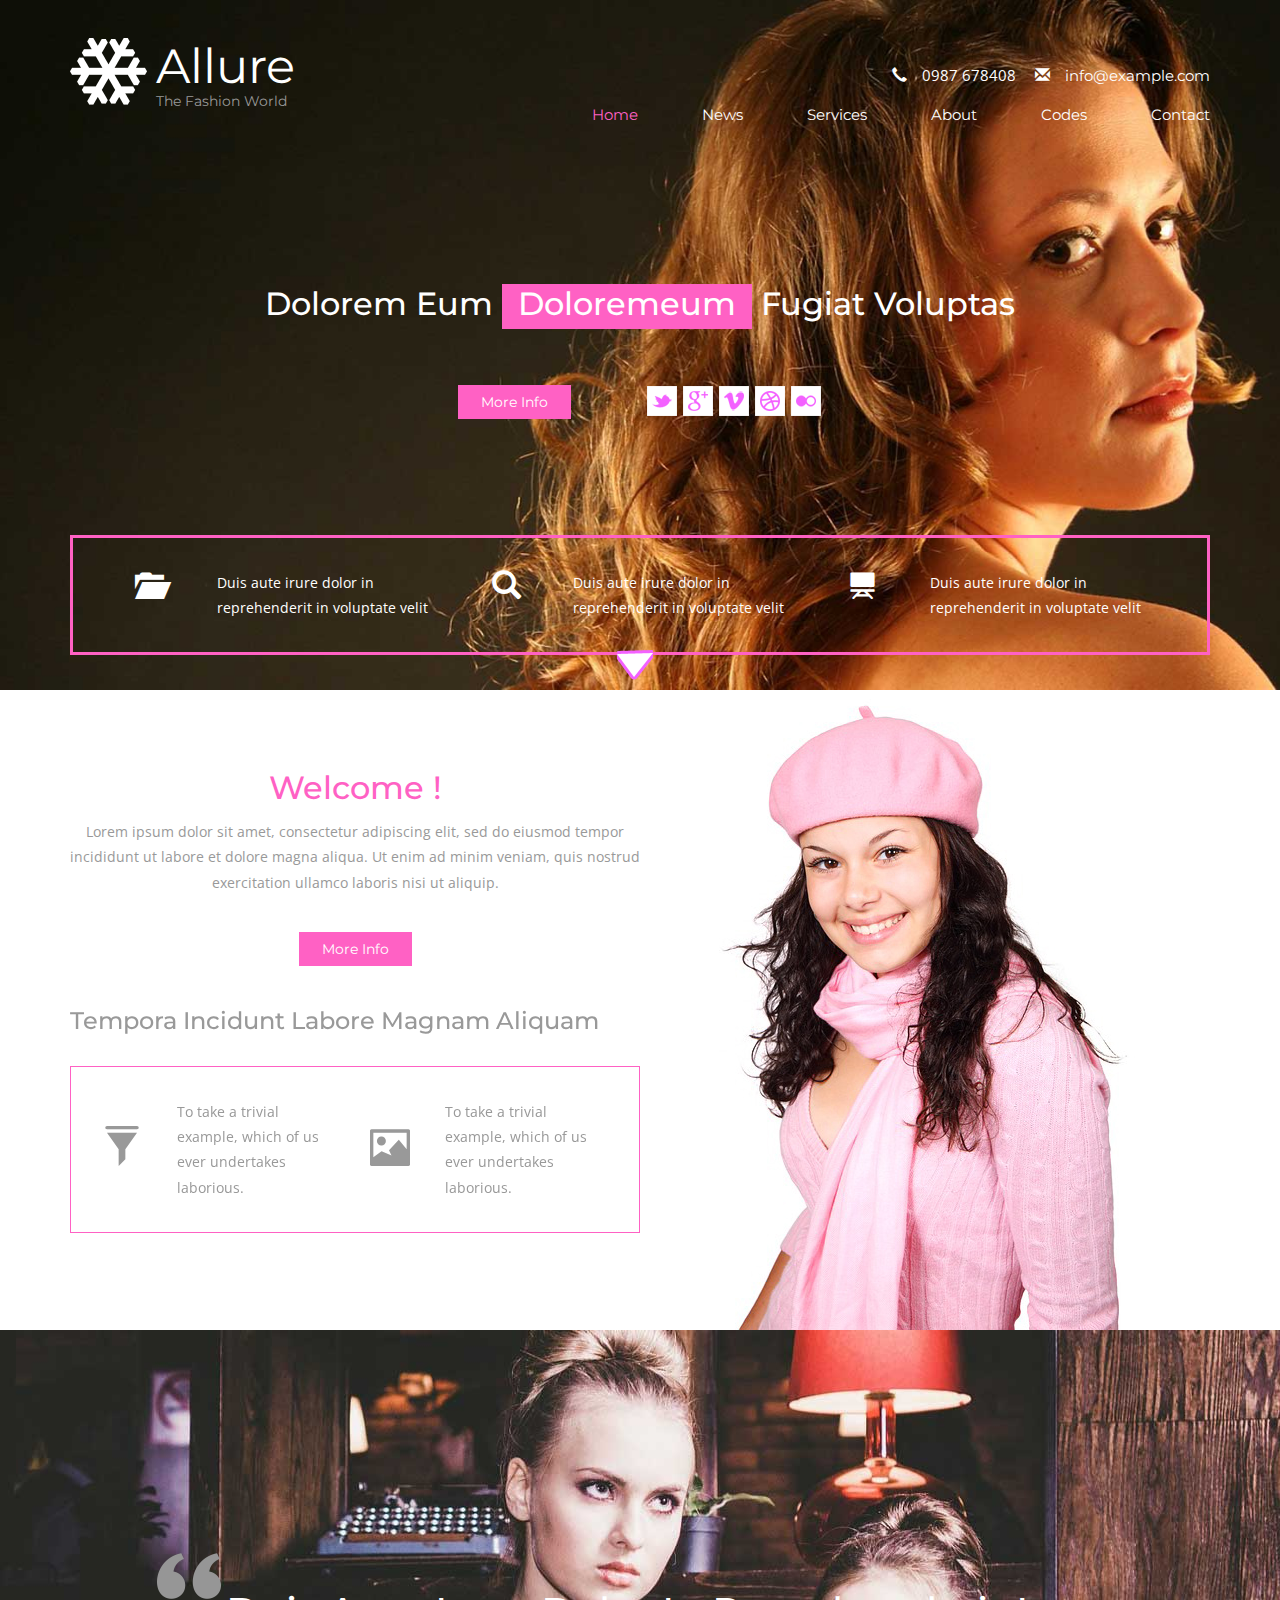
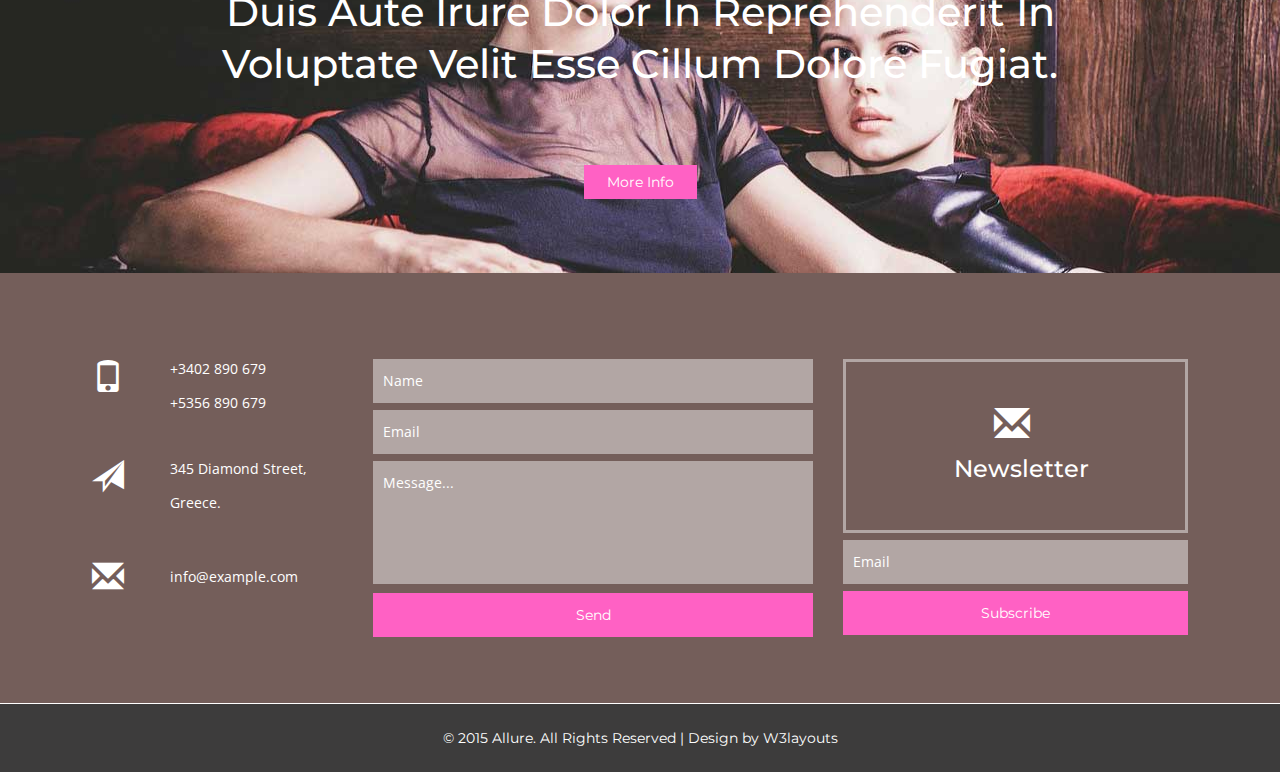
<file: index.html>
<!--
Author: W3layouts
Author URL: http://w3layouts.com
License: Creative Commons Attribution 3.0 Unported
License URL: http://creativecommons.org/licenses/by/3.0/
-->
<!DOCTYPE html>
<html>
<head>
<title>Allure a Fashion Category Flat Bootstrap Responsive Website Template | Home :: w3layouts</title>
<!-- for-mobile-apps -->
<meta name="viewport" content="width=device-width, initial-scale=1">
<meta http-equiv="Content-Type" content="text/html; charset=utf-8" />
<meta name="keywords" content="Allure Responsive web template, Bootstrap Web Templates, Flat Web Templates, Andriod Compatible web template, 
Smartphone Compatible web template, free webdesigns for Nokia, Samsung, LG, SonyErricsson, Motorola web design" />
<script type="application/x-javascript"> addEventListener("load", function() { setTimeout(hideURLbar, 0); }, false);
		function hideURLbar(){ window.scrollTo(0,1); } </script>
<!-- //for-mobile-apps -->
<link href="css/bootstrap.css" rel="stylesheet" type="text/css" media="all" />
<link href="css/style.css" rel="stylesheet" type="text/css" media="all" />
<!-- js -->
<script src="js/jquery-1.11.1.min.js"></script>
<!-- //js -->
<!-- FlexSlider -->
<link rel="stylesheet" href="css/flexslider.css" type="text/css" media="screen" />
<script defer src="js/jquery.flexslider.js"></script>
<script type="text/javascript">
						$(window).load(function(){
						  $('.flexslider').flexslider({
							animation: "slide",
							start: function(slider){
							  $('body').removeClass('loading');
							}
						  });
						});
					  </script>
<!-- //FlexSlider -->
<!-- start-smoth-scrolling -->
<script type="text/javascript" src="js/move-top.js"></script>
<script type="text/javascript" src="js/easing.js"></script>
<script type="text/javascript">
	jQuery(document).ready(function($) {
		$(".scroll").click(function(event){		
			event.preventDefault();
			$('html,body').animate({scrollTop:$(this.hash).offset().top},1000);
		});
	});
</script>
<!-- start-smoth-scrolling -->
<link href='//fonts.googleapis.com/css?family=Open+Sans:400,300,300italic,400italic,600,600italic,700,700italic,800,800italic' rel='stylesheet' type='text/css'>
<link href='//fonts.googleapis.com/css?family=Montserrat:400,700' rel='stylesheet' type='text/css'>
</head>

<body>
<!-- banner -->
	<div class="banner">
		<div class="container">
			<div class="header">
				<div class="logo">
					<a href="index.html">Allure<span>The Fashion World</span></a>
				</div>
				<div class="top-nav">
					<span class="menu"><img src="images/menu.png" alt=" " /></span>
					<ul class="nav">
						<ul class="sub-nav">
							<li><i class="glyphicon glyphicon-earphone" aria-hidden="true"></i>0987 678408</li>
							<li><i class="glyphicon glyphicon-envelope" aria-hidden="true"></i><a href="mailto:info@example.com" class="mail">info@example.com</a></li>
						</ul>
						<li class="active"><a href="index.html">Home</a></li>
						<li><a href="news.html">News</a></li>
						<li><a href="services.html">Services</a></li>
						<li><a href="about.html">About</a></li>
						<li><a href="codes.html">Codes</a></li>
						<li><a href="#contact" class="scroll">Contact</a></li>
					</ul>
							<!-- script-for-menu -->
							 <script>
							   $( "span.menu" ).click(function() {
								 $( "ul.nav" ).slideToggle( 300, function() {
								 // Animation complete.
								  });
								 });
							</script>
							<!-- /script-for-menu -->
				</div>
				<div class="clearfix"> </div>
			</div>
			<div class="banner-info">
				<h1>dolorem eum <span>doloremeum</span> fugiat voluptas</h1>
				<div class="banner-info1">
					<div class="banner-info-left">
						<a class="more" href="single.html">More Info</a>
					</div>
					<div class="banner-info-right">
						<ul>
							<li><a href="#" class="twitter"></a></li>
							<li><a href="#" class="g"></a></li>
							<li><a href="#" class="v"></a></li>
							<li><a href="#" class="dribble"></a></li>
							<li><a href="#" class="fli"></a></li>
						</ul>
					</div>
					<div class="clearfix"> </div>
				</div>
			</div>
			<div class="banner-icons">
				<div class="col-md-4 banner-icon">
					<div class="banner-icon-grid">
						<div class="col-xs-3 banner-icon-grid-left">
							<span class="glyphicon glyphicon-folder-open" aria-hidden="true"></span>
						</div>
						<div class="col-xs-9 banner-icon-grid-right">
							<p>Duis aute irure dolor in reprehenderit in voluptate velit</p>
						</div>
						<div class="clearfix"></div>
					</div>
				</div>
				<div class="col-md-4 banner-icon">
					<div class="banner-icon-grid">
						<div class="col-xs-3 banner-icon-grid-left">
							<span class="glyphicon glyphicon-search" aria-hidden="true"></span>
						</div>
						<div class="col-xs-9 banner-icon-grid-right">
							<p>Duis aute irure dolor in reprehenderit in voluptate velit</p>
						</div>
						<div class="clearfix"></div>
					</div>
				</div>
				<div class="col-md-4 banner-icon">
					<div class="banner-icon-grid">
						<div class="col-xs-3 banner-icon-grid-left">
							<span class="glyphicon glyphicon-blackboard" aria-hidden="true"></span>
						</div>
						<div class="col-xs-9 banner-icon-grid-right">
							<p>Duis aute irure dolor in reprehenderit in voluptate velit</p>
						</div>
						<div class="clearfix"></div>
					</div>
				</div>
				<div class="clearfix"> </div>
				<div class="toltip">
					<span> </span>
				</div>
			</div>
		</div>
	</div>
<!-- //banner -->
<!-- welcome -->
	<div class="welcome">
		<div class="container">
			<div class="col-md-6 welcome-left">
				<h3>Welcome !</h3>
				<p>Lorem ipsum dolor sit amet, consectetur adipiscing elit, sed do eiusmod tempor 
					incididunt ut labore et dolore magna aliqua. Ut enim ad minim veniam, quis nostrud 
					exercitation ullamco laboris nisi ut aliquip.</p>
				<a href="single.html" class="more m1">More Info</a>
				<section class="slider">
				<div class="flexslider">
					<ul class="slides">
						<li>
							<div class="welcome-left-info">
								<h1>tempora incidunt labore magnam aliquam</h1>
								<div class="welcome-left-info-grid">
									<div class="col-md-6 welcome-left-info-grd">
										<div class="col-xs-3 welcome-left-info-grdl">
											<span class="glyphicon glyphicon-filter" aria-hidden="true"></span>
										</div>
										<div class="col-xs-9 welcome-left-info-grdr">
											<p>To take a trivial example, which of us ever undertakes laborious.</p>
										</div>
										<div class="clearfix"> </div>
									</div>
									<div class="col-md-6 welcome-left-info-grd">
										<div class="col-xs-3 welcome-left-info-grdl">
											<span class="glyphicon glyphicon-picture" aria-hidden="true"></span>
										</div>
										<div class="col-xs-9 welcome-left-info-grdr">
											<p>To take a trivial example, which of us ever undertakes laborious.</p>
										</div>
										<div class="clearfix"> </div>
									</div>
									<div class="clearfix"> </div>
								</div>
							</div>
						</li>
						<li>
							<div class="welcome-left-info">
								<h1>dolore magna labore magnam aliquam</h1>
								<div class="welcome-left-info-grid">
									<div class="col-md-6 welcome-left-info-grd">
										<div class="col-xs-3 welcome-left-info-grdl">
											<span class="glyphicon glyphicon-picture" aria-hidden="true"></span>
										</div>
										<div class="col-xs-9 welcome-left-info-grdr">
											<p>To take a trivial example, which of us ever undertakes laborious.</p>
										</div>
										<div class="clearfix"> </div>
									</div>
									<div class="col-md-6 welcome-left-info-grd">
										<div class="col-xs-3 welcome-left-info-grdl">
											<span class="glyphicon glyphicon-filter" aria-hidden="true"></span>
										</div>
										<div class="col-xs-9 welcome-left-info-grdr">
											<p>To take a trivial example, which of us ever undertakes laborious.</p>
										</div>
										<div class="clearfix"> </div>
									</div>
									<div class="clearfix"> </div>
								</div>
							</div>
						</li>
						<li>
							<div class="welcome-left-info">
								<h1>Autem vel eum labore magnam aliquam</h1>
								<div class="welcome-left-info-grid">
									<div class="col-md-6 welcome-left-info-grd">
										<div class="col-xs-3 welcome-left-info-grdl">
											<span class="glyphicon glyphicon-tint" aria-hidden="true"></span>
										</div>
										<div class="col-xs-9 welcome-left-info-grdr">
											<p>To take a trivial example, which of us ever undertakes laborious.</p>
										</div>
										<div class="clearfix"> </div>
									</div>
									<div class="col-md-6 welcome-left-info-grd">
										<div class="col-xs-3 welcome-left-info-grdl">
											<span class="glyphicon glyphicon-filter" aria-hidden="true"></span>
										</div>
										<div class="col-xs-9 welcome-left-info-grdr">
											<p>To take a trivial example, which of us ever undertakes laborious.</p>
										</div>
										<div class="clearfix"> </div>
									</div>
									<div class="clearfix"> </div>
								</div>
							</div>
						</li>
					</ul>
				</div>
				</section>
			</div>
			<div class="col-md-6 welcome-right">
				<img src="images/2.jpg" alt=" " class="img-responsive" />
			</div>
			<div class="clearfix"> </div>
		</div>
	</div>
<!-- //welcome -->
<!-- news -->
	<div class="news">
		<div class="container">
			<div class="news-info">
				<h2>Duis aute irure dolor in reprehenderit in voluptate velit esse cillum dolore
					fugiat.</h2>
				<a href="single.html" class="more">More Info</a>
			</div>
		</div>
	</div>
<!-- //news -->
<!-- contact -->
	<div id="contact" class="contact">
		<div class="map">
			<iframe src="https://www.google.com/maps/embed?pb=!1m18!1m12!1m3!1d3144.899142009709!2d23.72354!3d37.979482999999995!2m3!1f0!2f0!3f0!3m2!1i1024!2i768!4f13.1!3m3!1m2!1s0x14a1bd238977fb45%3A0xbdf5a6106a003293!2sFashion+Workshop+by+Vicky+Kaya!5e0!3m2!1sen!2sin!4v1440569426817" frameborder="0" style="border:0" allowfullscreen></iframe>
			<div class="map-color">
			</div>
		</div>
		<div class="contact-grids">
			<div class="col-md-3 contact-grid">
				<div class="call">
					<div class="col-xs-3 contact-grdl">
						<span class="glyphicon glyphicon-phone" aria-hidden="true"></span>
					</div>
					<div class="col-xs-9 contact-grdr">
						<ul>
							<li>+3402 890 679</li>
							<li>+5356 890 679</li>
						</ul>
					</div>
					<div class="clearfix"> </div>
				</div>
				<div class="address">
					<div class="col-xs-3 contact-grdl">
						<span class="glyphicon glyphicon-send" aria-hidden="true"></span>
					</div>
					<div class="col-xs-9 contact-grdr">
						<ul>
							<li>345 Diamond Street,</li>
							<li>Greece.</li>
						</ul>
					</div>
					<div class="clearfix"> </div>
				</div>
				<div class="mail">
					<div class="col-xs-3 contact-grdl">
						<span class="glyphicon glyphicon-envelope" aria-hidden="true"></span>
					</div>
					<div class="col-xs-9 contact-grdr">
						<ul>
							<li><a href="mailto:info@example.com">info@example.com</a></li>
						</ul>
					</div>
					<div class="clearfix"> </div>
				</div>
			</div>
			<div class="col-md-5 contact-grid">
				<form>
					<input type="text" value="Name" onfocus="this.value = '';" onblur="if (this.value == '') {this.value = 'Name';}" required="">
					<input type="email" value="Email" onfocus="this.value = '';" onblur="if (this.value == '') {this.value = 'Email';}" required="">
					<textarea type="text"  onfocus="this.value = '';" onblur="if (this.value == '') {this.value = 'Message...';}" required="">Message...</textarea>
					<input type="submit" value="Send" >
				</form>
			</div>
			<div class="col-md-4 contact-grid">
				<div class="newsletter">
					<h3><span class="glyphicon glyphicon-envelope" aria-hidden="true"></span>Newsletter</h3>
				</div>
				<form>
					<input type="email" value="Email" onfocus="this.value = '';" onblur="if (this.value == '') {this.value = 'Email';}" required="">
					<input type="submit" value="Subscribe" >
				</form>
			</div>
			<div class="clearfix"> </div>
		</div>
	</div>
<!-- contact -->
<!-- footer -->
		<div class="footer">
			<div class="container">
				<p>© 2015 Allure. All Rights Reserved | Design by <a href="http://w3layouts.com/">W3layouts</a></p>
			</div>
		</div>
<!-- //footer -->
<!-- here stars scrolling icon -->
	<script type="text/javascript">
		$(document).ready(function() {
			/*
				var defaults = {
				containerID: 'toTop', // fading element id
				containerHoverID: 'toTopHover', // fading element hover id
				scrollSpeed: 1200,
				easingType: 'linear' 
				};
			*/
								
			$().UItoTop({ easingType: 'easeOutQuart' });
								
			});
	</script>
<!-- //here ends scrolling icon -->
</body>
</html>
</file>
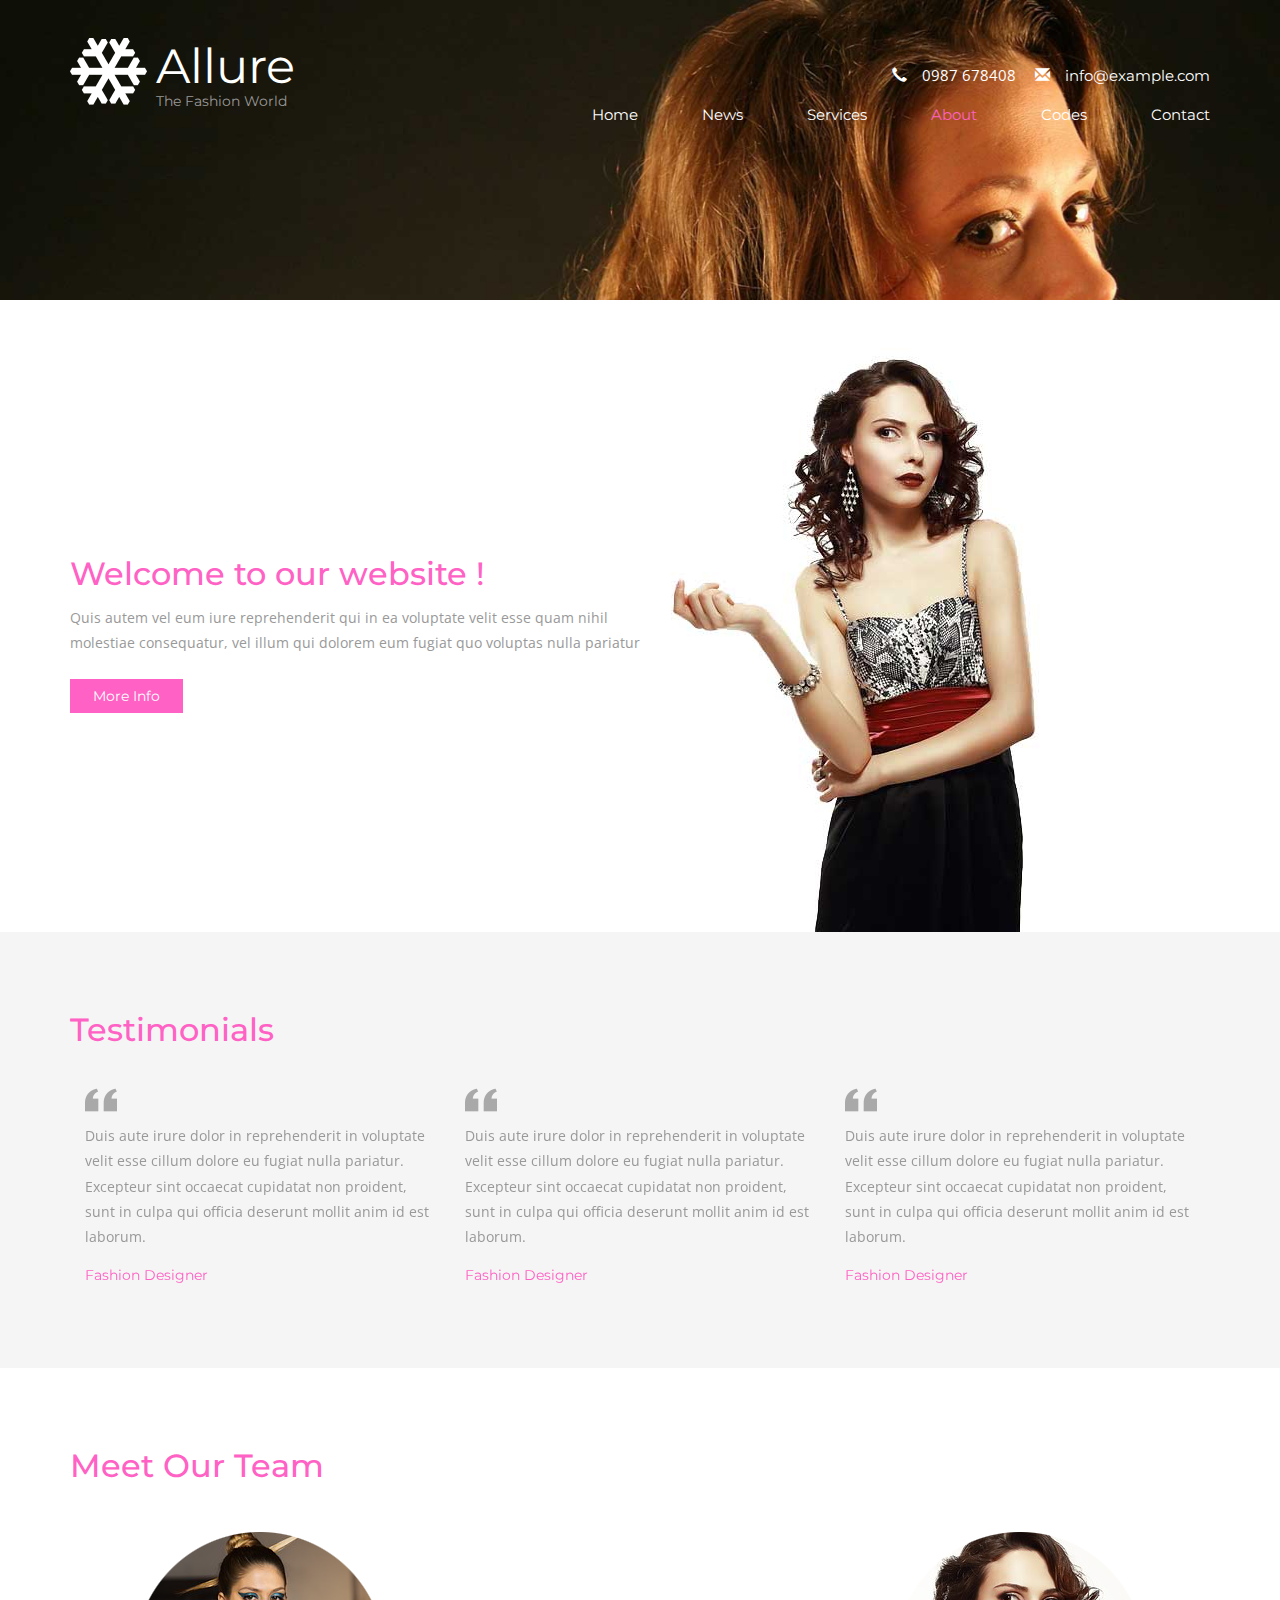
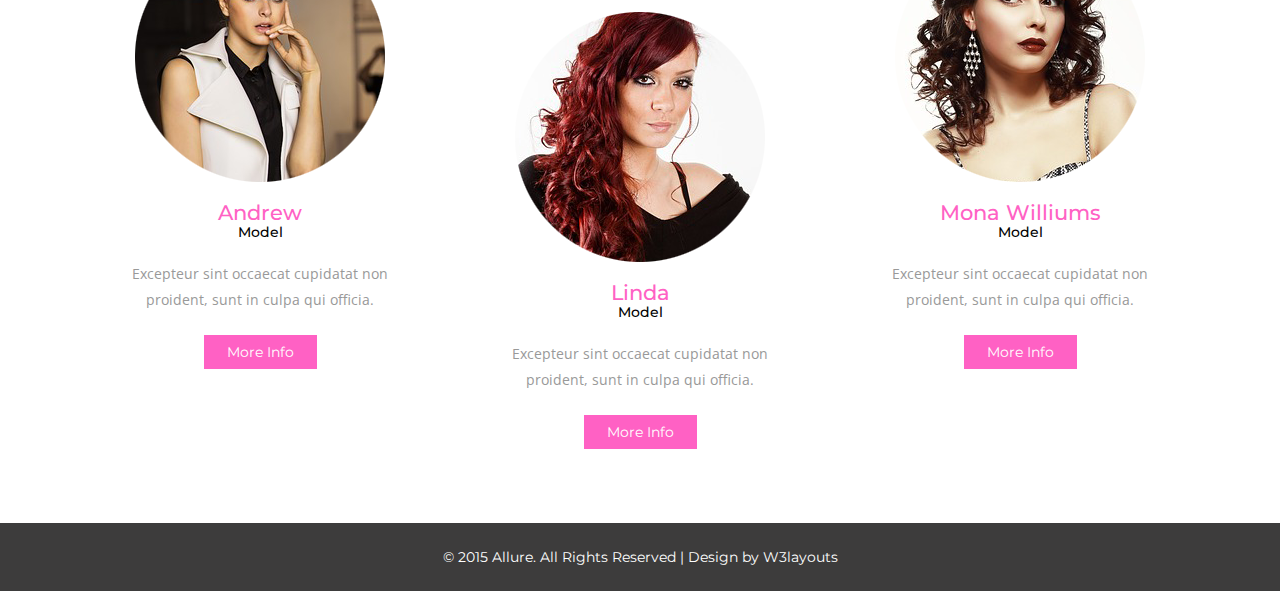
<file: about.html>
<!--
Author: W3layouts
Author URL: http://w3layouts.com
License: Creative Commons Attribution 3.0 Unported
License URL: http://creativecommons.org/licenses/by/3.0/
-->
<!DOCTYPE html>
<html>
<head>
<title>Allure a Fashion Category Flat Bootstrap Responsive Website Template | About :: w3layouts</title>
<!-- for-mobile-apps -->
<meta name="viewport" content="width=device-width, initial-scale=1">
<meta http-equiv="Content-Type" content="text/html; charset=utf-8" />
<meta name="keywords" content="Allure Responsive web template, Bootstrap Web Templates, Flat Web Templates, Andriod Compatible web template, 
Smartphone Compatible web template, free webdesigns for Nokia, Samsung, LG, SonyErricsson, Motorola web design" />
<script type="application/x-javascript"> addEventListener("load", function() { setTimeout(hideURLbar, 0); }, false);
		function hideURLbar(){ window.scrollTo(0,1); } </script>
<!-- //for-mobile-apps -->
<link href="css/bootstrap.css" rel="stylesheet" type="text/css" media="all" />
<link href="css/style.css" rel="stylesheet" type="text/css" media="all" />
<!-- js -->
<script src="js/jquery-1.11.1.min.js"></script>
<!-- //js -->

<!-- FlexSlider -->
<link rel="stylesheet" href="css/flexslider.css" type="text/css" media="screen" />
<script defer src="js/jquery.flexslider.js"></script>
<script type="text/javascript">
						$(window).load(function(){
						  $('.flexslider').flexslider({
							animation: "slide",
							start: function(slider){
							  $('body').removeClass('loading');
							}
						  });
						});
					  </script>
<!-- //FlexSlider -->
<!-- start-smoth-scrolling -->
<script type="text/javascript" src="js/move-top.js"></script>
<script type="text/javascript" src="js/easing.js"></script>
<script type="text/javascript">
	jQuery(document).ready(function($) {
		$(".scroll").click(function(event){		
			event.preventDefault();
			$('html,body').animate({scrollTop:$(this.hash).offset().top},1000);
		});
	});
</script>
<!-- start-smoth-scrolling -->
<link href='//fonts.googleapis.com/css?family=Open+Sans:400,300,300italic,400italic,600,600italic,700,700italic,800,800italic' rel='stylesheet' type='text/css'>
<link href='//fonts.googleapis.com/css?family=Montserrat:400,700' rel='stylesheet' type='text/css'>
</head>

<body>
<!-- banner -->
	<div class="banner1">
		<div class="container">
			<div class="header">
				<div class="logo">
					<a href="index.html">Allure<span>The Fashion World</span></a>
				</div>
				<div class="top-nav">
					<span class="menu"><img src="images/menu.png" alt=" " /></span>
					<ul class="nav">
						<ul class="sub-nav">
							<li><i class="glyphicon glyphicon-earphone" aria-hidden="true"></i>0987 678408</li>
							<li><i class="glyphicon glyphicon-envelope" aria-hidden="true"></i><a href="mailto:info@example.com" class="mail">info@example.com</a></li>
						</ul>
						<li><a href="index.html">Home</a></li>
						<li><a href="news.html">News</a></li>
						<li><a href="services.html">Services</a></li>
						<li class="active"><a href="about.html">About</a></li>
						<li><a href="codes.html">Codes</a></li>
						<li><a href="index.html">Contact</a></li>
					</ul>
							<!-- script-for-menu -->
							 <script>
							   $( "span.menu" ).click(function() {
								 $( "ul.nav" ).slideToggle( 300, function() {
								 // Animation complete.
								  });
								 });
							</script>
							<!-- /script-for-menu -->
				</div>
				<div class="clearfix"> </div>
			</div>
		</div>
	</div>
<!-- //banner -->
<!-- about -->
	<div class="about">
		<div class="container">
			<div class="about-grid">
				<div class="col-md-6 about-grid-left">
					<h3>Welcome to our website !</h3>
					<p>Quis autem vel eum iure reprehenderit qui in ea voluptate velit esse 
						quam nihil molestiae consequatur, vel illum qui dolorem eum fugiat quo
						voluptas nulla pariatur</p>
					<a href="single.html" class="more m1">More Info</a>
				</div>
				<div class="col-md-6 about-grid-right">
					<img src="images/8.jpg" alt=" " class="img-responsive" />
				</div>
				<div class="clearfix"> </div>
			</div>
		</div>
	</div>
<!-- //about ->
<!-- testimonials -->
	<div class="testimonials">
		<div class="container">
			<div class="testimonials-info">
				<h3>Testimonials</h3>
				<section class="slider">
				<div class="flexslider">
					<ul class="slides">
						<li>
							<div class="testimonials-info-grid">
								<div class="col-md-4 testimonials-info-grd">
									<p>Duis aute irure dolor in reprehenderit in voluptate velit esse cillum 
										dolore eu fugiat nulla pariatur. Excepteur sint occaecat cupidatat non 
										proident, sunt in culpa qui officia deserunt mollit anim id est laborum.
										<span>Fashion Designer</span></p>
								</div>
								<div class="col-md-4 testimonials-info-grd">
									<p>Duis aute irure dolor in reprehenderit in voluptate velit esse cillum 
										dolore eu fugiat nulla pariatur. Excepteur sint occaecat cupidatat non 
										proident, sunt in culpa qui officia deserunt mollit anim id est laborum.
										<span>Fashion Designer</span></p>
								</div>
								<div class="col-md-4 testimonials-info-grd">
									<p>Duis aute irure dolor in reprehenderit in voluptate velit esse cillum 
										dolore eu fugiat nulla pariatur. Excepteur sint occaecat cupidatat non 
										proident, sunt in culpa qui officia deserunt mollit anim id est laborum.
										<span>Fashion Designer</span></p>
								</div>
								<div class="clearfix"> </div>
							</div>
						</li>
						<li>
							<div class="testimonials-info-grid">
								<div class="col-md-4 testimonials-info-grd">
									<p>Duis aute irure dolor in reprehenderit in voluptate velit esse cillum 
										dolore eu fugiat nulla pariatur. Excepteur sint occaecat cupidatat non 
										proident, sunt in culpa qui officia deserunt mollit anim id est laborum.
										<span>Fashion Designer</span></p>
								</div>
								<div class="col-md-4 testimonials-info-grd">
									<p>Duis aute irure dolor in reprehenderit in voluptate velit esse cillum 
										dolore eu fugiat nulla pariatur. Excepteur sint occaecat cupidatat non 
										proident, sunt in culpa qui officia deserunt mollit anim id est laborum.
										<span>Fashion Designer</span></p>
								</div>
								<div class="col-md-4 testimonials-info-grd">
									<p>Duis aute irure dolor in reprehenderit in voluptate velit esse cillum 
										dolore eu fugiat nulla pariatur. Excepteur sint occaecat cupidatat non 
										proident, sunt in culpa qui officia deserunt mollit anim id est laborum.
										<span>Fashion Designer</span></p>
								</div>
								<div class="clearfix"> </div>
							</div>
						</li>
						<li>
							<div class="testimonials-info-grid">
								<div class="col-md-4 testimonials-info-grd">
									<p>Duis aute irure dolor in reprehenderit in voluptate velit esse cillum 
										dolore eu fugiat nulla pariatur. Excepteur sint occaecat cupidatat non 
										proident, sunt in culpa qui officia deserunt mollit anim id est laborum.
										<span>Fashion Designer</span></p>
								</div>
								<div class="col-md-4 testimonials-info-grd">
									<p>Duis aute irure dolor in reprehenderit in voluptate velit esse cillum 
										dolore eu fugiat nulla pariatur. Excepteur sint occaecat cupidatat non 
										proident, sunt in culpa qui officia deserunt mollit anim id est laborum.
										<span>Fashion Designer</span></p>
								</div>
								<div class="col-md-4 testimonials-info-grd">
									<p>Duis aute irure dolor in reprehenderit in voluptate velit esse cillum 
										dolore eu fugiat nulla pariatur. Excepteur sint occaecat cupidatat non 
										proident, sunt in culpa qui officia deserunt mollit anim id est laborum.
										<span>Fashion Designer</span></p>
								</div>
								<div class="clearfix"> </div>
							</div>
						</li>
					</ul>
				</div>
				</section>
			</div>
		</div>
	</div>
<!-- //testimonials -->
<!-- team -->
	<div class="team">
		<div class="container">
			<h3>Meet Our Team</h3>
			<div class="team-grids">
				<div class="col-md-4 team-grid">
					<img src="images/5.png" alt=" " class="img-responsive" />
					<h4>Andrew <span>Model</span></h4>
					<p>Excepteur sint occaecat cupidatat non 
						proident, sunt in culpa qui officia.</p>
					<a href="single.html" class="more m1">More Info</a>
				</div>
				<div class="col-md-4 team-grid team-mid">
					<img src="images/6.png" alt=" " class="img-responsive" />
					<h4>Linda <span>Model</span></h4>
					<p>Excepteur sint occaecat cupidatat non 
						proident, sunt in culpa qui officia.</p>
					<a href="single.html" class="more m1">More Info</a>
				</div>
				<div class="col-md-4 team-grid">
					<img src="images/7.png" alt=" " class="img-responsive" />
					<h4>Mona Williums <span>Model</span></h4>
					<p>Excepteur sint occaecat cupidatat non 
						proident, sunt in culpa qui officia.</p>
					<a href="single.html" class="more m1">More Info</a>
				</div>
				<div class="clearfix"> </div>
			</div>
		</div>
	</div>
<!-- //team -->
<!-- footer -->
		<div class="footer">
			<div class="container">
				<p>© 2015 Allure. All Rights Reserved | Design by <a href="http://w3layouts.com/">W3layouts</a></p>
			</div>
		</div>
<!-- //footer -->
<!-- here stars scrolling icon -->
	<script type="text/javascript">
		$(document).ready(function() {
			/*
				var defaults = {
				containerID: 'toTop', // fading element id
				containerHoverID: 'toTopHover', // fading element hover id
				scrollSpeed: 1200,
				easingType: 'linear' 
				};
			*/
								
			$().UItoTop({ easingType: 'easeOutQuart' });
								
			});
	</script>
<!-- //here ends scrolling icon -->
</body>
</html>
</file>
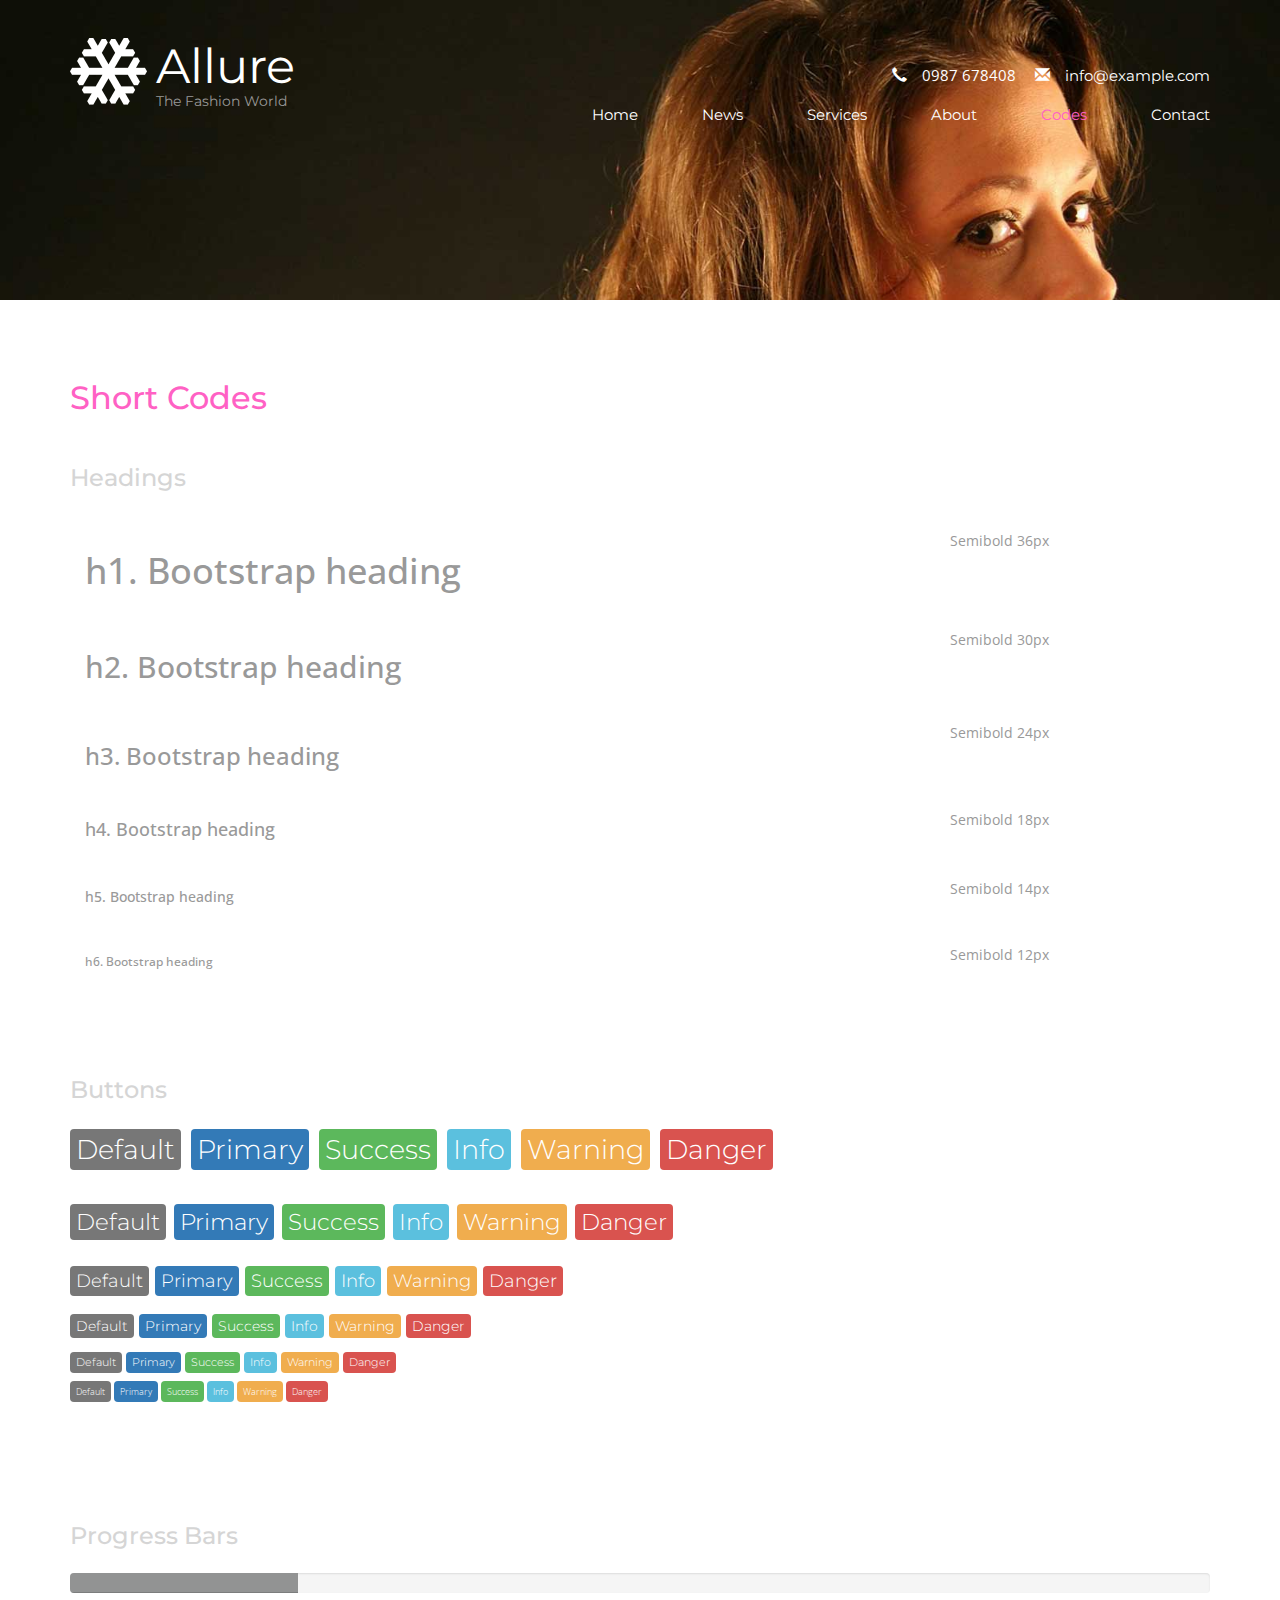
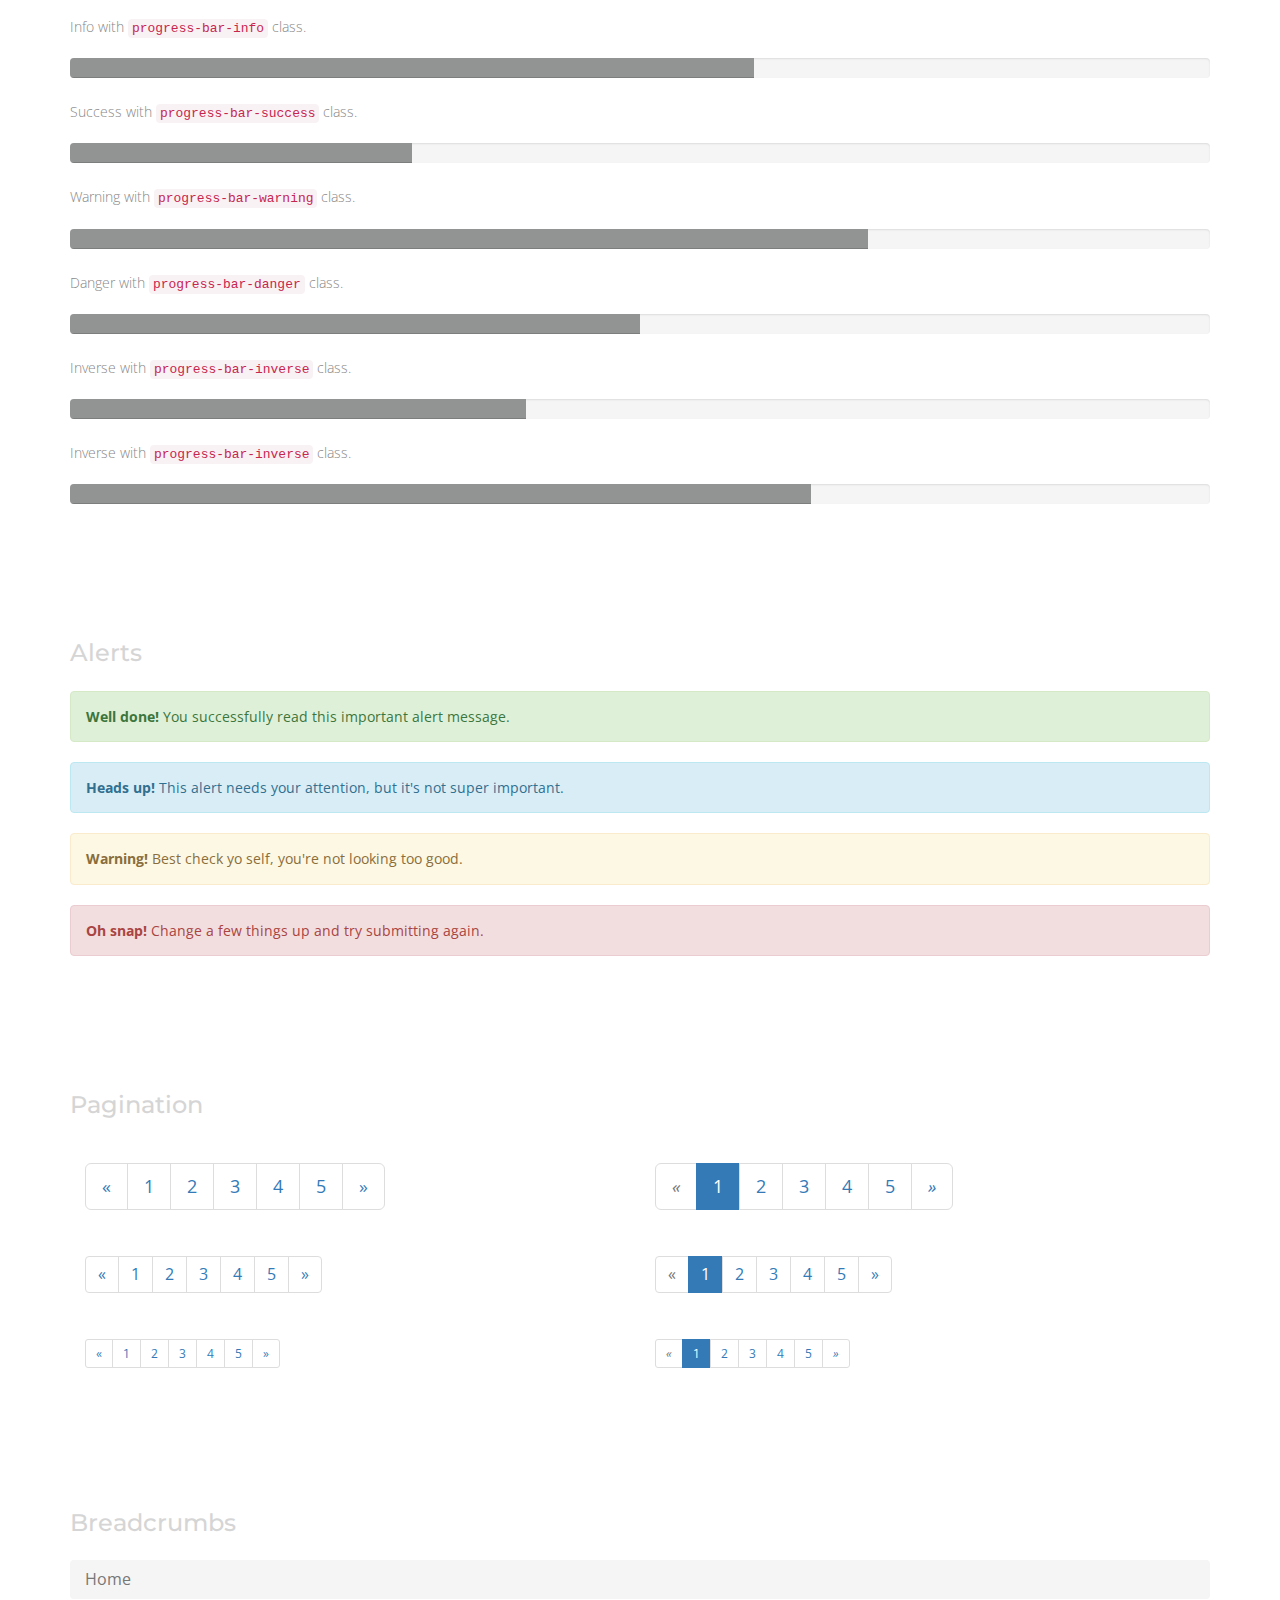
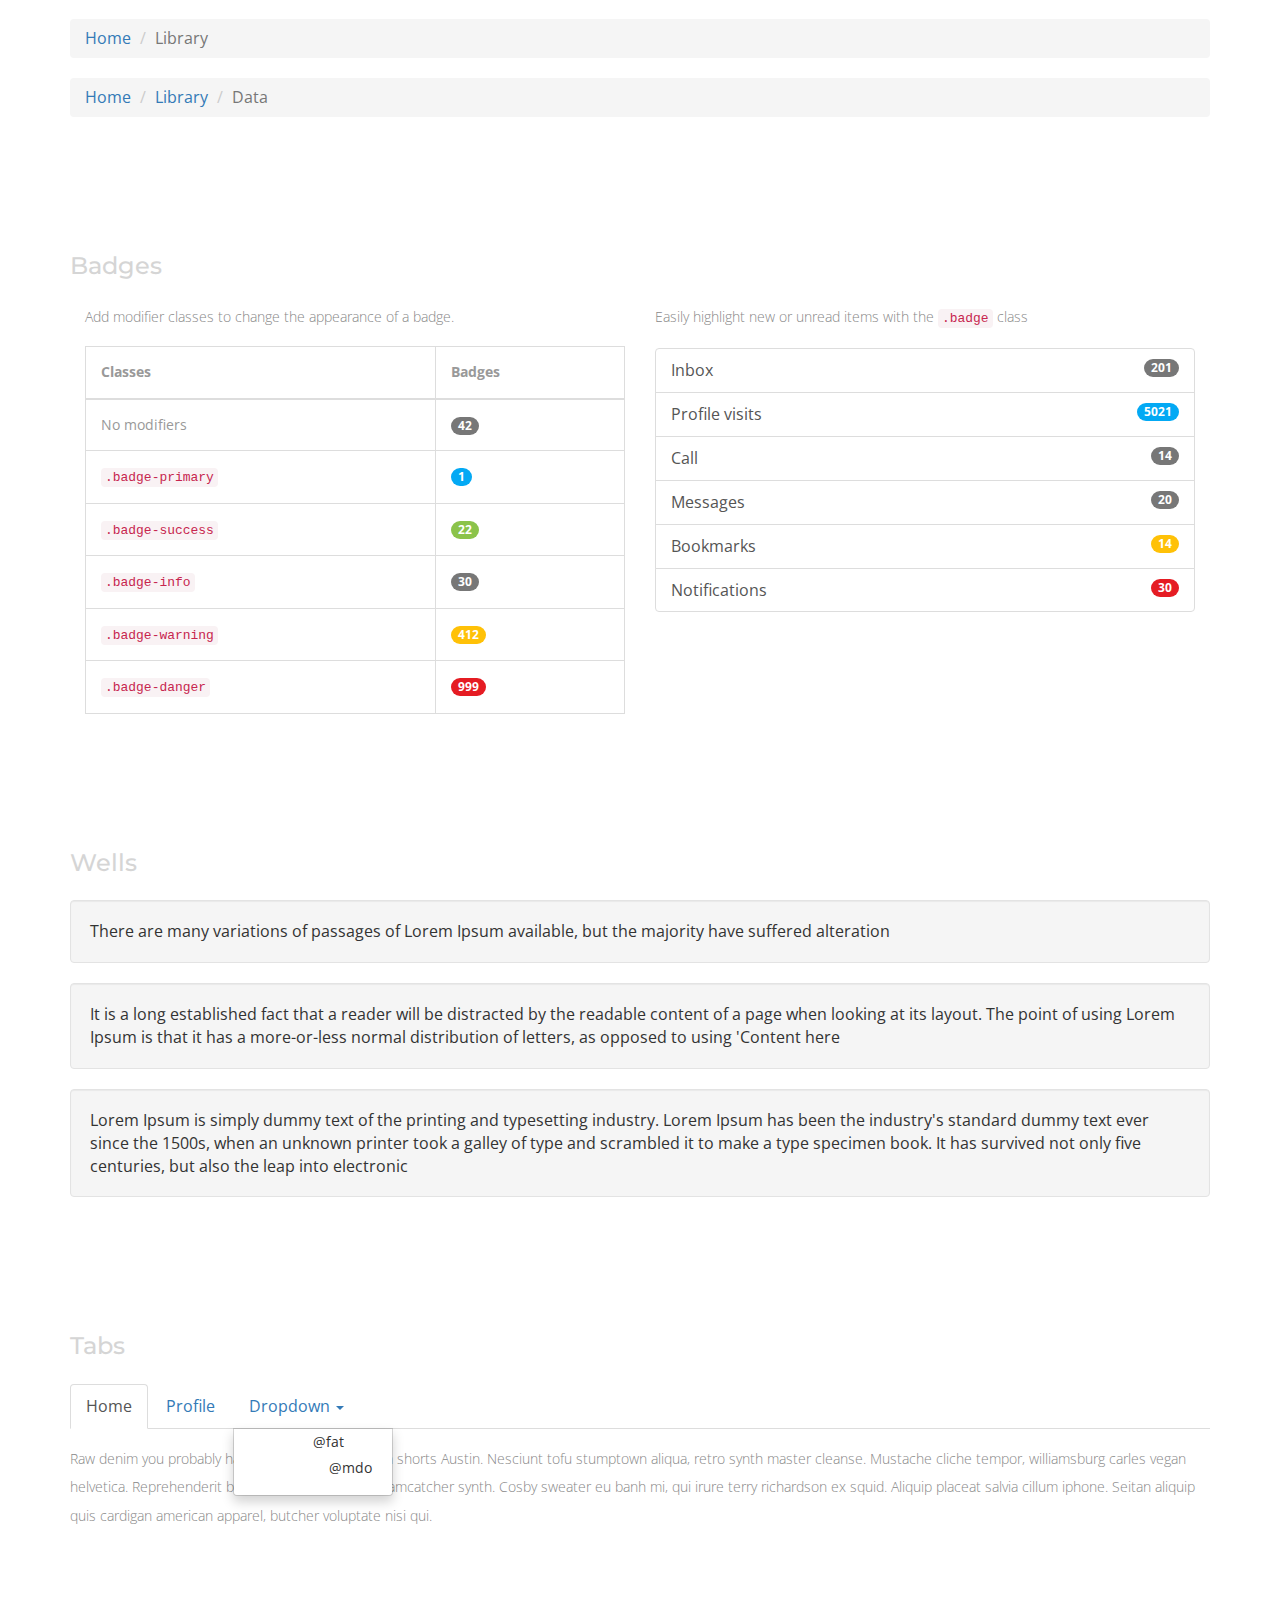
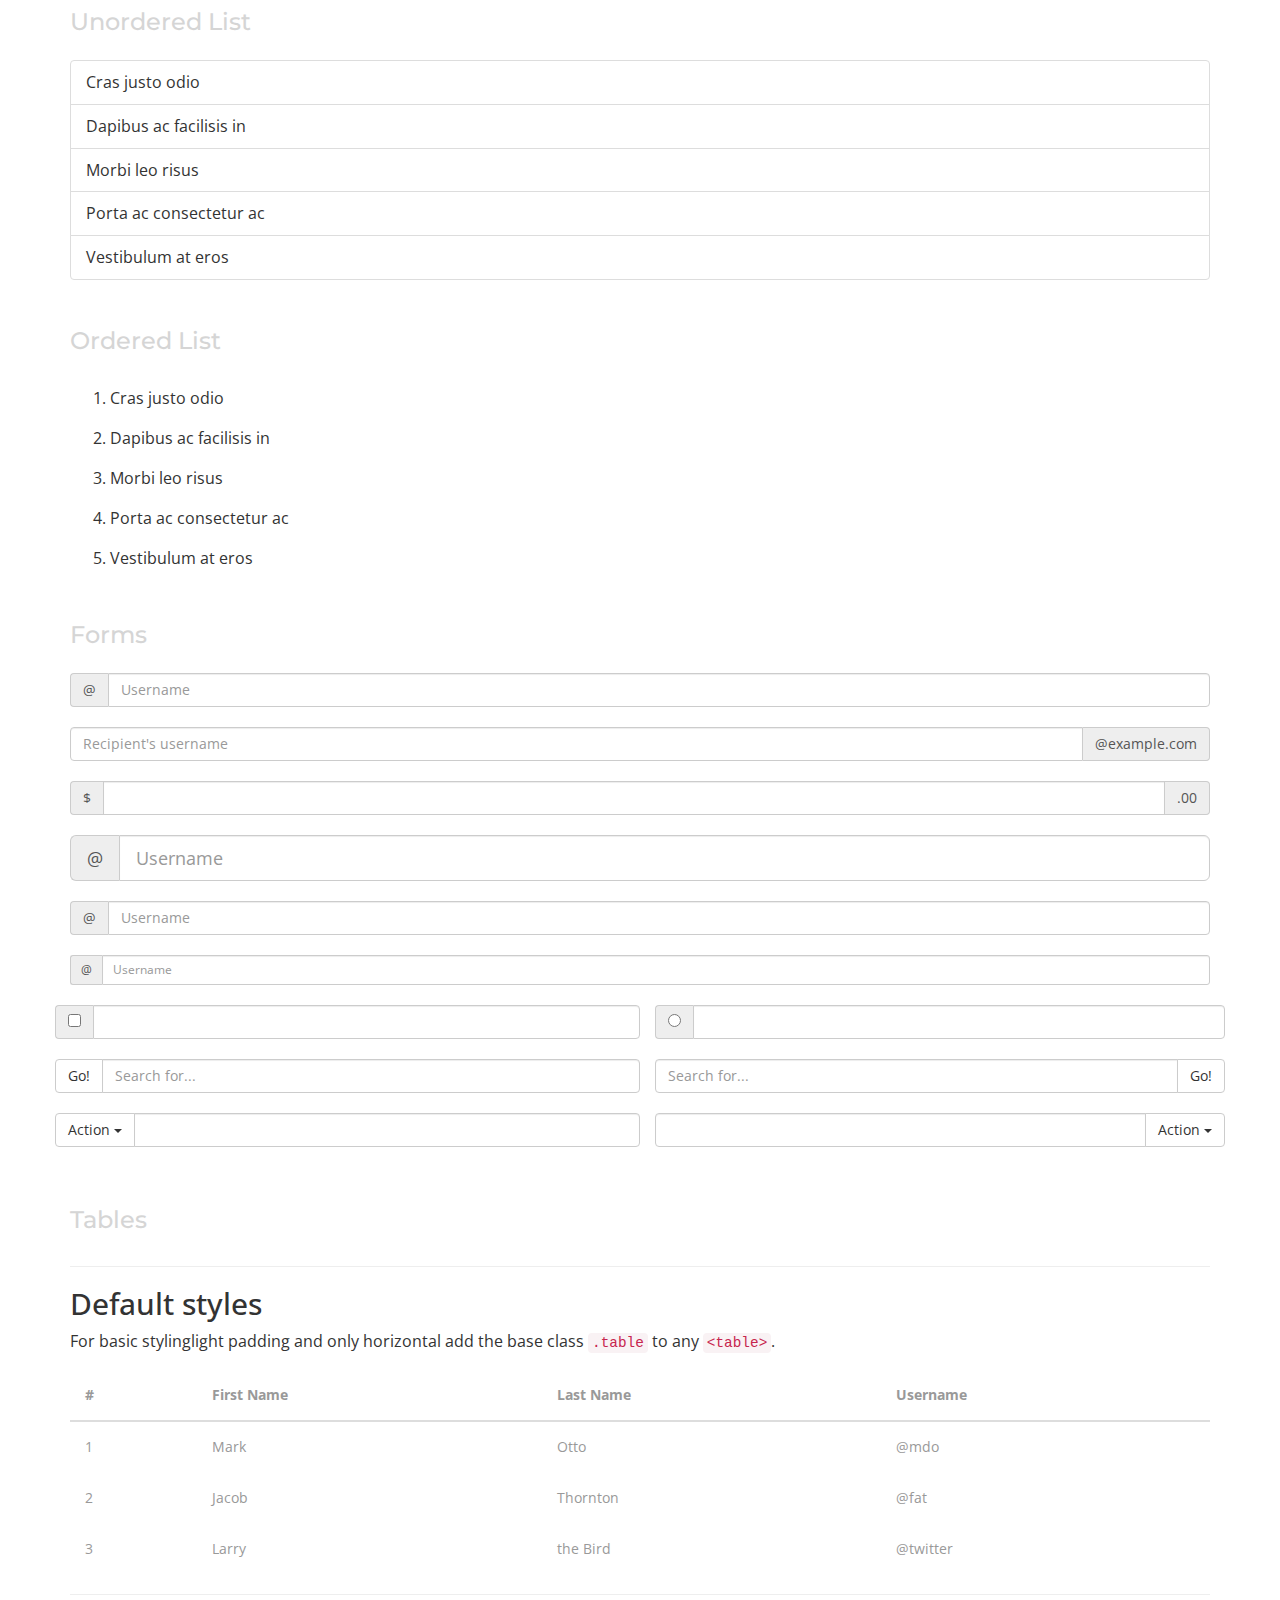
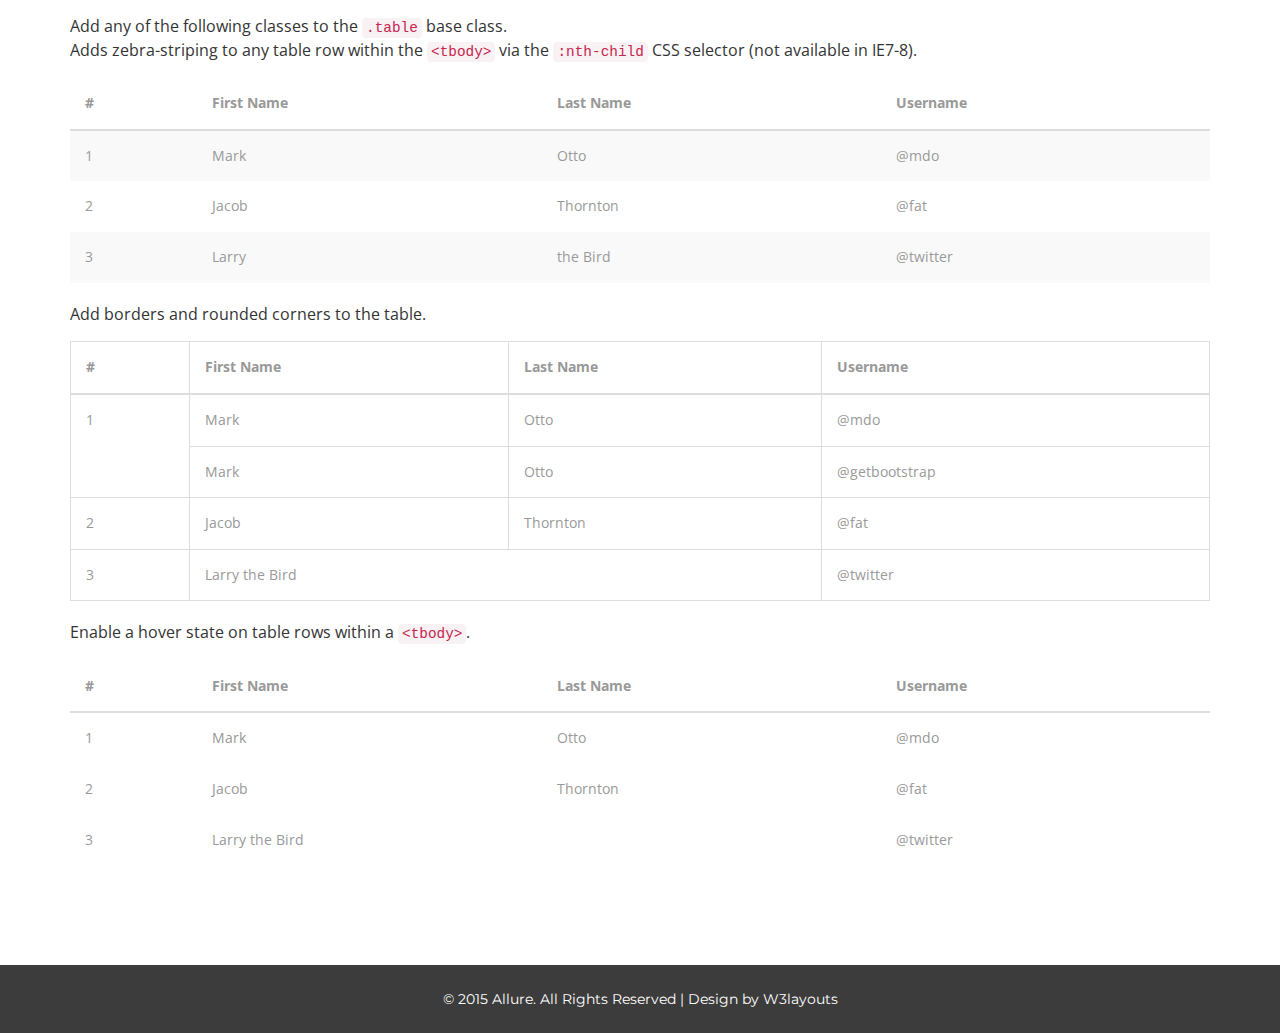
<file: codes.html>
<!--
Author: W3layouts
Author URL: http://w3layouts.com
License: Creative Commons Attribution 3.0 Unported
License URL: http://creativecommons.org/licenses/by/3.0/
-->
<!DOCTYPE html>
<html>
<head>
<title>Allure a Fashion Category Flat Bootstrap Responsive Website Template | Codes :: w3layouts</title>
<!-- for-mobile-apps -->
<meta name="viewport" content="width=device-width, initial-scale=1">
<meta http-equiv="Content-Type" content="text/html; charset=utf-8" />
<meta name="keywords" content="Allure Responsive web template, Bootstrap Web Templates, Flat Web Templates, Andriod Compatible web template, 
Smartphone Compatible web template, free webdesigns for Nokia, Samsung, LG, SonyErricsson, Motorola web design" />
<script type="application/x-javascript"> addEventListener("load", function() { setTimeout(hideURLbar, 0); }, false);
		function hideURLbar(){ window.scrollTo(0,1); } </script>
<!-- //for-mobile-apps -->
<link href="css/bootstrap.css" rel="stylesheet" type="text/css" media="all" />
<link href="css/style.css" rel="stylesheet" type="text/css" media="all" />
<!-- js -->
<script src="js/jquery-1.11.1.min.js"></script>
<!-- //js -->
<!-- start-smoth-scrolling -->
<script type="text/javascript" src="js/move-top.js"></script>
<script type="text/javascript" src="js/easing.js"></script>
<script type="text/javascript">
	jQuery(document).ready(function($) {
		$(".scroll").click(function(event){		
			event.preventDefault();
			$('html,body').animate({scrollTop:$(this.hash).offset().top},1000);
		});
	});
</script>
<!-- start-smoth-scrolling -->
<link href='//fonts.googleapis.com/css?family=Open+Sans:400,300,300italic,400italic,600,600italic,700,700italic,800,800italic' rel='stylesheet' type='text/css'>
<link href='//fonts.googleapis.com/css?family=Montserrat:400,700' rel='stylesheet' type='text/css'>
</head>

<body>
<!-- banner -->
	<div class="banner1">
		<div class="container">
			<div class="header">
				<div class="logo">
					<a href="index.html">Allure<span>The Fashion World</span></a>
				</div>
				<div class="top-nav">
					<span class="menu"><img src="images/menu.png" alt=" " /></span>
					<ul class="nav">
						<ul class="sub-nav">
							<li><i class="glyphicon glyphicon-earphone" aria-hidden="true"></i>0987 678408</li>
							<li><i class="glyphicon glyphicon-envelope" aria-hidden="true"></i><a href="mailto:info@example.com" class="mail">info@example.com</a></li>
						</ul>
						<li><a href="index.html">Home</a></li>
						<li><a href="news.html">News</a></li>
						<li><a href="services.html">Services</a></li>
						<li><a href="about.html">About</a></li>
						<li class="active"><a href="codes.html">Codes</a></li>
						<li><a href="index.html">Contact</a></li>
					</ul>
							<!-- script-for-menu -->
							 <script>
							   $( "span.menu" ).click(function() {
								 $( "ul.nav" ).slideToggle( 300, function() {
								 // Animation complete.
								  });
								 });
							</script>
							<!-- /script-for-menu -->
				</div>
				<div class="clearfix"> </div>
			</div>
		</div>
	</div>
<!-- //banner -->
<!--typography-page -->
	<div class="typo">
		<div class="container">
			<h3 class="title">Short Codes</h3>
			<div class="grid_3 grid_4">
				<h3 class="hdg">Headings</h3>
				<div class="bs-example">
					<table class="table">
						<tbody>
							<tr>
								<td><h1 id="h1.-bootstrap-heading">h1. Bootstrap heading<a class="anchorjs-link" href="#h1.-bootstrap-heading"><span class="anchorjs-icon"></span></a></h1></td>
								<td class="type-info">Semibold 36px</td>
							</tr>
							<tr>
								<td><h2 id="h2.-bootstrap-heading">h2. Bootstrap heading<a class="anchorjs-link" href="#h2.-bootstrap-heading"><span class="anchorjs-icon"></span></a></h2></td>
								<td class="type-info">Semibold 30px</td>
							</tr>
							<tr>
								<td><h3 id="h3.-bootstrap-heading">h3. Bootstrap heading<a class="anchorjs-link" href="#h3.-bootstrap-heading"><span class="anchorjs-icon"></span></a></h3></td>
								<td class="type-info">Semibold 24px</td>
							</tr>
							<tr>
								<td><h4 id="h4.-bootstrap-heading">h4. Bootstrap heading<a class="anchorjs-link" href="#h4.-bootstrap-heading"><span class="anchorjs-icon"></span></a></h4></td>
								<td class="type-info">Semibold 18px</td>
							</tr>
							<tr>
								<td><h5 id="h5.-bootstrap-heading">h5. Bootstrap heading<a class="anchorjs-link" href="#h5.-bootstrap-heading"><span class="anchorjs-icon"></span></a></h5></td>
								<td class="type-info">Semibold 14px</td>
							</tr>
							<tr>
								<td><h6>h6. Bootstrap heading</h6></td>
								<td class="type-info">Semibold 12px</td>
							</tr>
						</tbody>
					</table>
				</div>
			</div>
			<div class="grid_3 grid_5">
				<h3>Buttons</h3>
				<h1>
					<a href="#"><span class="label label-default">Default</span></a>
					<a href="#"><span class="label label-primary">Primary</span></a>
					<a href="#"><span class="label label-success">Success</span></a>
					<a href="#"><span class="label label-info">Info</span></a>
					<a href="#"><span class="label label-warning">Warning</span></a>
					<a href="#"><span class="label label-danger">Danger</span></a>
				</h1>
				<h2>
					<a href="#"><span class="label label-default">Default</span></a>
					<a href="#"><span class="label label-primary">Primary</span></a>
					<a href="#"><span class="label label-success">Success</span></a>
					<a href="#"><span class="label label-info">Info</span></a>
					<a href="#"><span class="label label-warning">Warning</span></a>
					<a href="#"><span class="label label-danger">Danger</span></a>
				</h2>
				<h3>
					<a href="#"><span class="label label-default">Default</span></a>
					<a href="#"><span class="label label-primary">Primary</span></a>
					<a href="#"><span class="label label-success">Success</span></a>
					<a href="#"><span class="label label-info">Info</span></a>
					<a href="#"><span class="label label-warning">Warning</span></a>
					<a href="#"><span class="label label-danger">Danger</span></a>
				</h3>
				<h4>
					<a href="#"><span class="label label-default">Default</span></a>
					<a href="#"><span class="label label-primary">Primary</span></a>
					<a href="#"><span class="label label-success">Success</span></a>
					<a href="#"><span class="label label-info">Info</span></a>
					<a href="#"><span class="label label-warning">Warning</span></a>
					<a href="#"><span class="label label-danger">Danger</span></a>
				</h4>
				<h5>
					<a href="#"><span class="label label-default">Default</span></a>
					<a href="#"><span class="label label-primary">Primary</span></a>
					<a href="#"><span class="label label-success">Success</span></a>
					<a href="#"><span class="label label-info">Info</span></a>
					<a href="#"><span class="label label-warning">Warning</span></a>
					<a href="#"><span class="label label-danger">Danger</span></a>
				</h5>
				<h6>
					<a href="#"><span class="label label-default">Default</span></a>
					<a href="#"><span class="label label-primary">Primary</span></a>
					<a href="#"><span class="label label-success">Success</span></a>
					<a href="#"><span class="label label-info">Info</span></a>
					<a href="#"><span class="label label-warning">Warning</span></a>
					<a href="#"><span class="label label-danger">Danger</span></a>
				</h6>
			</div>			   
			<div class="grid_3 grid_5">
				<h3>Progress Bars</h3>
				<div class="tab-content">
					<div class="tab-pane active" id="domprogress">
						<div class="progress">    
							<div class="progress-bar progress-bar-primary" style="width: 20%"></div>
						</div>
						<p>Info with <code>progress-bar-info</code> class.</p>
						<div class="progress">    
							<div class="progress-bar progress-bar-info" style="width: 60%"></div>
						</div>
						<p>Success with <code>progress-bar-success</code> class.</p>
						<div class="progress">
							<div class="progress-bar progress-bar-success" style="width: 30%"></div>
						</div>
						<p>Warning with <code>progress-bar-warning</code> class.</p>
						<div class="progress">
							<div class="progress-bar progress-bar-warning" style="width: 70%"></div>
						</div>
						<p>Danger with <code>progress-bar-danger</code> class.</p>
						<div class="progress">
							<div class="progress-bar progress-bar-danger" style="width: 50%"></div>
						</div>
						<p>Inverse with <code>progress-bar-inverse</code> class.</p>
						<div class="progress">
							<div class="progress-bar progress-bar-inverse" style="width: 40%"></div>
						</div>
						<p>Inverse with <code>progress-bar-inverse</code> class.</p>
						<div class="progress">
							<div class="progress-bar progress-bar-success" style="width: 35%"><span class="sr-only">35% Complete (success)</span></div>
							<div class="progress-bar progress-bar-warning" style="width: 20%"><span class="sr-only">20% Complete (warning)</span></div>
							<div class="progress-bar progress-bar-danger" style="width: 10%"><span class="sr-only">10% Complete (danger)</span></div>
						</div>
					</div>
				</div>
			</div>
			<div class="grid_3 grid_5">
				<h3>Alerts</h3>
				<div class="alert alert-success" role="alert">
					<strong>Well done!</strong> You successfully read this important alert message.
				</div>
				<div class="alert alert-info" role="alert">
					<strong>Heads up!</strong> This alert needs your attention, but it's not super important.
				</div>
				<div class="alert alert-warning" role="alert">
					<strong>Warning!</strong> Best check yo self, you're not looking too good.
				</div>
				<div class="alert alert-danger" role="alert">
					<strong>Oh snap!</strong> Change a few things up and try submitting again.
				</div>
			</div>
			<div class="grid_3 grid_5">
				<h3>Pagination</h3>
				<div class="col-md-6">
					<nav>
						<ul class="pagination pagination-lg">
							<li><a href="#" aria-label="Previous"><span aria-hidden="true">«</span></a></li>
							<li><a href="#">1</a></li>
							<li><a href="#">2</a></li>
							<li><a href="#">3</a></li>
							<li><a href="#">4</a></li>
							<li><a href="#">5</a></li>
							<li><a href="#" aria-label="Next"><span aria-hidden="true">»</span></a></li>
						</ul>
					</nav>
					<nav>
						<ul class="pagination">
							<li><a href="#" aria-label="Previous"><span aria-hidden="true">«</span></a></li>
							<li><a href="#">1</a></li>
							<li><a href="#">2</a></li>
							<li><a href="#">3</a></li>
							<li><a href="#">4</a></li>
							<li><a href="#">5</a></li>
							<li><a href="#" aria-label="Next"><span aria-hidden="true">»</span></a></li>
						</ul>
					</nav>
					<nav>
						<ul class="pagination pagination-sm">
							<li><a href="#" aria-label="Previous"><span aria-hidden="true">«</span></a></li>
							<li><a href="#">1</a></li>
							<li><a href="#">2</a></li>
							<li><a href="#">3</a></li>
							<li><a href="#">4</a></li>
							<li><a href="#">5</a></li>
							<li><a href="#" aria-label="Next"><span aria-hidden="true">»</span></a></li>
						</ul>
					</nav>
				</div>
				<div class="col-md-6">
					<ul class="pagination pagination-lg">
						<li class="disabled"><a href="#"><i class="fa fa-angle-left">«</i></a></li>
						<li class="active"><a href="#">1</a></li>
						<li><a href="#">2</a></li>
						<li><a href="#">3</a></li>
						<li><a href="#">4</a></li>
						<li><a href="#">5</a></li>
						<li><a href="#"><i class="fa fa-angle-right">»</i></a></li>
					</ul>
					<nav>
						<ul class="pagination">
							<li class="disabled"><a href="#" aria-label="Previous"><span aria-hidden="true">«</span></a></li>
							<li class="active"><a href="#">1 <span class="sr-only">(current)</span></a></li>
							<li><a href="#">2</a></li>
							<li><a href="#">3</a></li>
							<li><a href="#">4</a></li>
							<li><a href="#">5</a></li>
							<li><a href="#" aria-label="Next"><span aria-hidden="true">»</span></a></li>
						</ul>
					</nav>
					<ul class="pagination pagination-sm">
						<li class="disabled"><a href="#"><i class="fa fa-angle-left">«</i></a></li>
						<li class="active"><a href="#">1</a></li>
						<li><a href="#">2</a></li>
						<li><a href="#">3</a></li>
						<li><a href="#">4</a></li>
						<li><a href="#">5</a></li>
						<li><a href="#"><i class="fa fa-angle-right">»</i></a></li>
					</ul>
				</div>
				<div class="clearfix"> </div>
			</div>
			<div class="grid_3 grid_5">
				<h3>Breadcrumbs</h3>
				<ol class="breadcrumb">
					<li class="active">Home</li>
				</ol>
				<ol class="breadcrumb">
					<li><a href="#">Home</a></li>
					<li class="active">Library</li>
				</ol>
				<ol class="breadcrumb">
					<li><a href="#">Home</a></li>
					<li><a href="#">Library</a></li>
					<li class="active">Data</li>
				</ol>
			</div>
			<div class="grid_3 grid_5">
				<h3>Badges</h3>
				<div class="col-md-6">
					<p>Add modifier classes to change the appearance of a badge.</p>
					<table class="table table-bordered">
						<thead>
							<tr>
								<th>Classes</th>
								<th>Badges</th>
							</tr>
						</thead>
						<tbody>
							<tr>
								<td>No modifiers</td>
								<td><span class="badge">42</span></td>
							</tr>
							<tr>
								<td><code>.badge-primary</code></td>
								<td><span class="badge badge-primary">1</span></td>
							</tr>
							<tr>
								<td><code>.badge-success</code></td>
								<td><span class="badge badge-success">22</span></td>
							</tr>
							<tr>
								<td><code>.badge-info</code></td>
								<td><span class="badge badge-info">30</span></td>
							</tr>
							<tr>
								<td><code>.badge-warning</code></td>
								<td><span class="badge badge-warning">412</span></td>
							</tr>
							<tr>
								<td><code>.badge-danger</code></td>
								<td><span class="badge badge-danger">999</span></td>
							</tr>
						</tbody>
					</table>                    
				</div>
				<div class="col-md-6">
					<p>Easily highlight new or unread items with the <code>.badge</code> class</p>
					<div class="list-group list-group-alternate"> 
						<a href="#" class="list-group-item"><span class="badge">201</span> <i class="ti ti-email"></i> Inbox </a> 
						<a href="#" class="list-group-item"><span class="badge badge-primary">5021</span> <i class="ti ti-eye"></i> Profile visits </a> 
						<a href="#" class="list-group-item"><span class="badge">14</span> <i class="ti ti-headphone-alt"></i> Call </a> 
						<a href="#" class="list-group-item"><span class="badge">20</span> <i class="ti ti-comments"></i> Messages </a> 
						<a href="#" class="list-group-item"><span class="badge badge-warning">14</span> <i class="ti ti-bookmark"></i> Bookmarks </a> 
						<a href="#" class="list-group-item"><span class="badge badge-danger">30</span> <i class="ti ti-bell"></i> Notifications </a> 
					</div>
				</div>
			   <div class="clearfix"> </div>
			</div>	 
			<div class="grid_3 grid_5">
				<h3>Wells</h3>
				<div class="well">
					There are many variations of passages of Lorem Ipsum available, but the majority have suffered alteration
				</div>
				<div class="well">
					It is a long established fact that a reader will be distracted by the readable content of a page when looking at its layout. The point of using Lorem Ipsum is that it has a more-or-less normal distribution of letters, as opposed to using 'Content here
				</div>
				<div class="well">
						Lorem Ipsum is simply dummy text of the printing and typesetting industry. Lorem Ipsum has been the industry's standard dummy text ever since the 1500s, when an unknown printer took a galley of type and scrambled it to make a type specimen book. It has survived not only five centuries, but also the leap into electronic
				</div>
			</div>
			<div class="grid_3 grid_5">
				<h3 class="bars">Tabs</h3>
				<div class="bs-example bs-example-tabs" role="tabpanel" data-example-id="togglable-tabs">
					<ul id="myTab" class="nav nav-tabs" role="tablist">
						<li role="presentation" class="active"><a href="#home" id="home-tab" role="tab" data-toggle="tab" aria-controls="home" aria-expanded="true">Home</a></li>
						<li role="presentation"><a href="#profile" role="tab" id="profile-tab" data-toggle="tab" aria-controls="profile">Profile</a></li>
						<li role="presentation" class="dropdown">
							<a href="#" id="myTabDrop1" class="dropdown-toggle" data-toggle="dropdown" aria-controls="myTabDrop1-contents">Dropdown <span class="caret"></span></a>
							<ul class="dropdown-menu" role="menu" aria-labelledby="myTabDrop1" id="myTabDrop1-contents">
								<li><a href="#dropdown1" tabindex="-1" role="tab" id="dropdown1-tab" data-toggle="tab" aria-controls="dropdown1">@fat</a></li>
								<li><a href="#dropdown2" tabindex="-1" role="tab" id="dropdown2-tab" data-toggle="tab" aria-controls="dropdown2">@mdo</a></li>
							</ul>
						</li>
					</ul>
					<div id="myTabContent" class="tab-content">
						<div role="tabpanel" class="tab-pane fade in active" id="home" aria-labelledby="home-tab">
							<p>Raw denim you probably haven't heard of them jean shorts Austin. Nesciunt tofu stumptown aliqua, retro synth master cleanse. Mustache cliche tempor, williamsburg carles vegan helvetica. Reprehenderit butcher retro keffiyeh dreamcatcher synth. Cosby sweater eu banh mi, qui irure terry richardson ex squid. Aliquip placeat salvia cillum iphone. Seitan aliquip quis cardigan american apparel, butcher voluptate nisi qui.</p>
						</div>
						<div role="tabpanel" class="tab-pane fade" id="profile" aria-labelledby="profile-tab">
							<p>Food truck fixie locavore, accusamus mcsweeney's marfa nulla single-origin coffee squid. Exercitation +1 labore velit, blog sartorial PBR leggings next level wes anderson artisan four loko farm-to-table craft beer twee. Qui photo booth letterpress, commodo enim craft beer mlkshk aliquip jean shorts ullamco ad vinyl cillum PBR. Homo nostrud organic, assumenda labore aesthetic magna delectus mollit. Keytar helvetica VHS salvia yr, vero magna velit sapiente labore stumptown. Vegan fanny pack odio cillum wes anderson 8-bit, sustainable jean shorts beard ut DIY ethical culpa terry richardson biodiesel. Art party scenester stumptown, tumblr butcher vero sint qui sapiente accusamus tattooed echo park.</p>
						</div>
						<div role="tabpanel" class="tab-pane fade" id="dropdown1" aria-labelledby="dropdown1-tab">
							<p>Etsy mixtape wayfarers, ethical wes anderson tofu before they sold out mcsweeney's organic lomo retro fanny pack lo-fi farm-to-table readymade. Messenger bag gentrify pitchfork tattooed craft beer, iphone skateboard locavore carles etsy salvia banksy hoodie helvetica. DIY synth PBR banksy irony. Leggings gentrify squid 8-bit cred pitchfork. Williamsburg banh mi whatever gluten-free, carles pitchfork biodiesel fixie etsy retro mlkshk vice blog. Scenester cred you probably haven't heard of them, vinyl craft beer blog stumptown. Pitchfork sustainable tofu synth chambray yr.</p>
						</div>
						<div role="tabpanel" class="tab-pane fade" id="dropdown2" aria-labelledby="dropdown2-tab">
							<p>Trust fund seitan letterpress, keytar raw denim keffiyeh etsy art party before they sold out master cleanse gluten-free squid scenester freegan cosby sweater. Fanny pack portland seitan DIY, art party locavore wolf cliche high life echo park Austin. Cred vinyl keffiyeh DIY salvia PBR, banh mi before they sold out farm-to-table VHS viral locavore cosby sweater. Lomo wolf viral, mustache readymade thundercats keffiyeh craft beer marfa ethical. Wolf salvia freegan, sartorial keffiyeh echo park vegan.</p>
						</div>
					</div>
				</div>
			</div>
			<h3 class="bars">Unordered List</h3>
			<ul class="list-group">
			  <li class="list-group-item">Cras justo odio</li>
			  <li class="list-group-item">Dapibus ac facilisis in</li>
			  <li class="list-group-item">Morbi leo risus</li>
			  <li class="list-group-item">Porta ac consectetur ac</li>
			  <li class="list-group-item">Vestibulum at eros</li>
			</ul>
			<h3 class="bars">Ordered List</h3>
			<ol>
				<li class="list-group-item1">Cras justo odio</li>
				<li class="list-group-item1">Dapibus ac facilisis in</li>
				<li class="list-group-item1">Morbi leo risus</li>
				<li class="list-group-item1">Porta ac consectetur ac</li>
				<li class="list-group-item1">Vestibulum at eros</li>
			</ol>
			<h3 class="bars">Forms</h3>
			<div class="input-group">
				<span class="input-group-addon" id="basic-addon1">@</span>
				<input type="text" class="form-control" placeholder="Username" aria-describedby="basic-addon1">
			</div>
			<div class="input-group">
				<input type="text" class="form-control" placeholder="Recipient's username" aria-describedby="basic-addon2">
				<span class="input-group-addon" id="basic-addon2">@example.com</span>
			</div>
			<div class="input-group">
				<span class="input-group-addon">$</span>
					<input type="text" class="form-control" aria-label="Amount (to the nearest dollar)">
				<span class="input-group-addon">.00</span>
			</div>
			<div class="input-group input-group-lg">
				<span class="input-group-addon" id="sizing-addon1">@</span>
				<input type="text" class="form-control" placeholder="Username" aria-describedby="sizing-addon1">
			</div>
			<div class="input-group">
				<span class="input-group-addon" id="sizing-addon2">@</span>
				<input type="text" class="form-control" placeholder="Username" aria-describedby="sizing-addon2">
			</div>
			<div class="input-group input-group-sm">
				<span class="input-group-addon" id="sizing-addon3">@</span>
				<input type="text" class="form-control" placeholder="Username" aria-describedby="sizing-addon3">
			</div>
			<div class="row">
				<div class="col-lg-6 in-gp-tl">
					<div class="input-group">
						<span class="input-group-addon">
							<input type="checkbox" aria-label="...">
						</span>
						<input type="text" class="form-control" aria-label="...">
					</div><!-- /input-group -->
				</div><!-- /.col-lg-6 -->
				<div class="col-lg-6 in-gp-tb">
					<div class="input-group">
						<span class="input-group-addon">
							<input type="radio" aria-label="...">
						</span>
						<input type="text" class="form-control" aria-label="...">
					</div><!-- /input-group -->
				</div><!-- /.col-lg-6 -->
			</div><!-- /.row -->
			<div class="row">
				<div class="col-lg-6 in-gp-tl">
					<div class="input-group">
						<span class="input-group-btn">
							<button class="btn btn-default" type="button">Go!</button>
						</span>
						<input type="text" class="form-control" placeholder="Search for...">
					</div><!-- /input-group -->
				</div><!-- /.col-lg-6 -->
				<div class="col-lg-6 in-gp-tb">
					<div class="input-group">
						<input type="text" class="form-control" placeholder="Search for...">
						<span class="input-group-btn">
							<button class="btn btn-default" type="button">Go!</button>
						</span>
					</div><!-- /input-group -->
				</div><!-- /.col-lg-6 -->
			</div><!-- /.row -->
			<div class="row">
				<div class="col-lg-6 in-gp-tl">
					<div class="input-group">
						<div class="input-group-btn">
							<button type="button" class="btn btn-default dropdown-toggle" data-toggle="dropdown" aria-haspopup="true" aria-expanded="false">Action <span class="caret"></span></button>
							<ul class="dropdown-menu">
								<li><a href="#">Action</a></li>
								<li><a href="#">Another action</a></li>
								<li><a href="#">Something else here</a></li>
								<li role="separator" class="divider"></li>
								<li><a href="#">Separated link</a></li>
							</ul>
						</div><!-- /btn-group -->
						<input type="text" class="form-control" aria-label="...">
					</div><!-- /input-group -->
				</div><!-- /.col-lg-6 -->
				<div class="col-lg-6 in-gp-tb">
					<div class="input-group">
						<input type="text" class="form-control" aria-label="...">
						<div class="input-group-btn">
							<button type="button" class="btn btn-default dropdown-toggle" data-toggle="dropdown" aria-haspopup="true" aria-expanded="false">Action <span class="caret"></span></button>
							<ul class="dropdown-menu dropdown-menu-right">
								<li><a href="#">Action</a></li>
								<li><a href="#">Another action</a></li>
								<li><a href="#">Something else here</a></li>
								<li role="separator" class="divider"></li>
								<li><a href="#">Separated link</a></li>
							</ul>
						</div><!-- /btn-group -->
					</div><!-- /input-group -->
				</div><!-- /.col-lg-6 -->
			</div><!-- /.row -->
			<div class="page-header">
				<h3 class="bars">Tables</h3>
			</div>
			<h2 class="typoh2">Default styles</h2>
			<p>For basic stylinglight padding and only horizontal add the base class <code>.table</code> to any <code>&lt;table&gt;</code>.</p>
			<div class="bs-docs-example">
				<table class="table">
					<thead>
						<tr>
							<th>#</th>
							<th>First Name</th>
							<th>Last Name</th>
							<th>Username</th>
						</tr>
					</thead>
					<tbody>
						<tr>
							<td>1</td>
							<td>Mark</td>
							<td>Otto</td>
							<td>@mdo</td>
						</tr>
						<tr>
							<td>2</td>
							<td>Jacob</td>
							<td>Thornton</td>
							<td>@fat</td>
						</tr>
						<tr>
							<td>3</td>
							<td>Larry</td>
							<td>the Bird</td>
							<td>@twitter</td>
						</tr>
					</tbody>
				</table>
			</div>
			<hr class="bs-docs-separator">
			<p>Add any of the following classes to the <code>.table</code> base class.</p>
			<p>Adds zebra-striping to any table row within the <code>&lt;tbody&gt;</code> via the <code>:nth-child</code> CSS selector (not available in IE7-8).</p>
			<div class="bs-docs-example">
				<table class="table table-striped">
					<thead>
						<tr>
							<th>#</th>
							<th>First Name</th>
							<th>Last Name</th>
							<th>Username</th>
						</tr>
					</thead>
					<tbody>
						<tr>
							<td>1</td>
							<td>Mark</td>
							<td>Otto</td>
							<td>@mdo</td>
						</tr>
						<tr>
							<td>2</td>
							<td>Jacob</td>
							<td>Thornton</td>
							<td>@fat</td>
						</tr>
						<tr>
							<td>3</td>
							<td>Larry</td>
							<td>the Bird</td>
							<td>@twitter</td>
						</tr>
					</tbody>
				</table>
			</div>
			<p>Add borders and rounded corners to the table.</p>
			<div class="bs-docs-example">
				<table class="table table-bordered">
					<thead>
						<tr>
							<th>#</th>
							<th>First Name</th>
							<th>Last Name</th>
							<th>Username</th>
						</tr>
					</thead>
					<tbody>
						<tr>
							<td rowspan="2">1</td>
							<td>Mark</td>
							<td>Otto</td>
							<td>@mdo</td>
						</tr>
						<tr>
							<td>Mark</td>
							<td>Otto</td>
							<td>@getbootstrap</td>
						</tr>
						<tr>
							<td>2</td>
							<td>Jacob</td>
							<td>Thornton</td>
							<td>@fat</td>
						</tr>
						<tr>
							<td>3</td>
							<td colspan="2">Larry the Bird</td>
							<td>@twitter</td>
						</tr>
					</tbody>
				</table>
			</div>
			<p>Enable a hover state on table rows within a <code>&lt;tbody&gt;</code>.</p>
			<div class="bs-docs-example">
				<table class="table table-hover">
					<thead>
						<tr>
						  <th>#</th>
						  <th>First Name</th>
						  <th>Last Name</th>
						  <th>Username</th>
						</tr>
					</thead>
					<tbody>
						<tr>
						  <td>1</td>
						  <td>Mark</td>
						  <td>Otto</td>
						  <td>@mdo</td>
						</tr>
						<tr>
						  <td>2</td>
						  <td>Jacob</td>
						  <td>Thornton</td>
						  <td>@fat</td>
						</tr>
						<tr>
						  <td>3</td>
						  <td colspan="2">Larry the Bird</td>
						  <td>@twitter</td>
						</tr>
					</tbody>
				</table>
			</div>
		</div>
	</div>
<!-- //typography-page -->
<!-- footer -->
		<div class="footer">
			<div class="container">
				<p>© 2015 Allure. All Rights Reserved | Design by <a href="http://w3layouts.com/">W3layouts</a></p>
			</div>
		</div>
<!-- //footer -->
<!-- here stars scrolling icon -->
	<script type="text/javascript">
		$(document).ready(function() {
			/*
				var defaults = {
				containerID: 'toTop', // fading element id
				containerHoverID: 'toTopHover', // fading element hover id
				scrollSpeed: 1200,
				easingType: 'linear' 
				};
			*/
								
			$().UItoTop({ easingType: 'easeOutQuart' });
								
			});
	</script>
<!-- //here ends scrolling icon -->
</body>
</html>
</file>
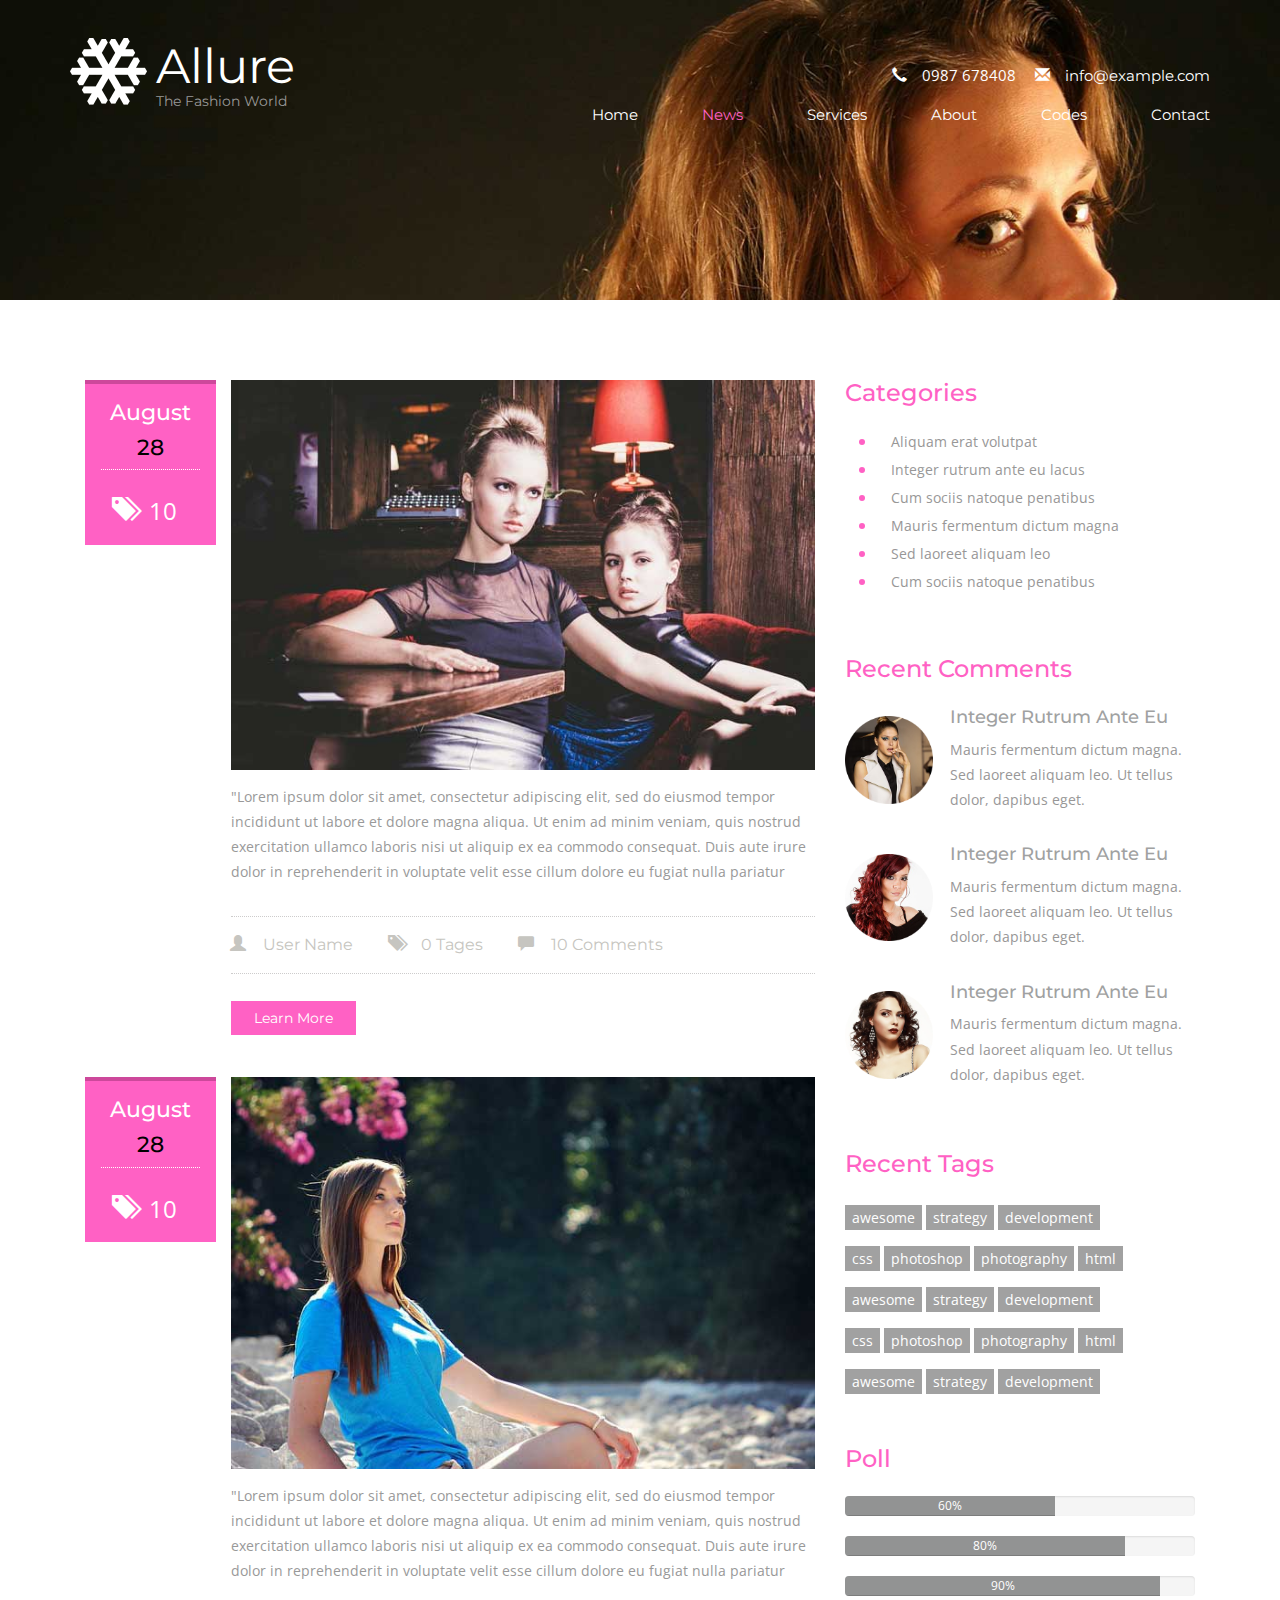
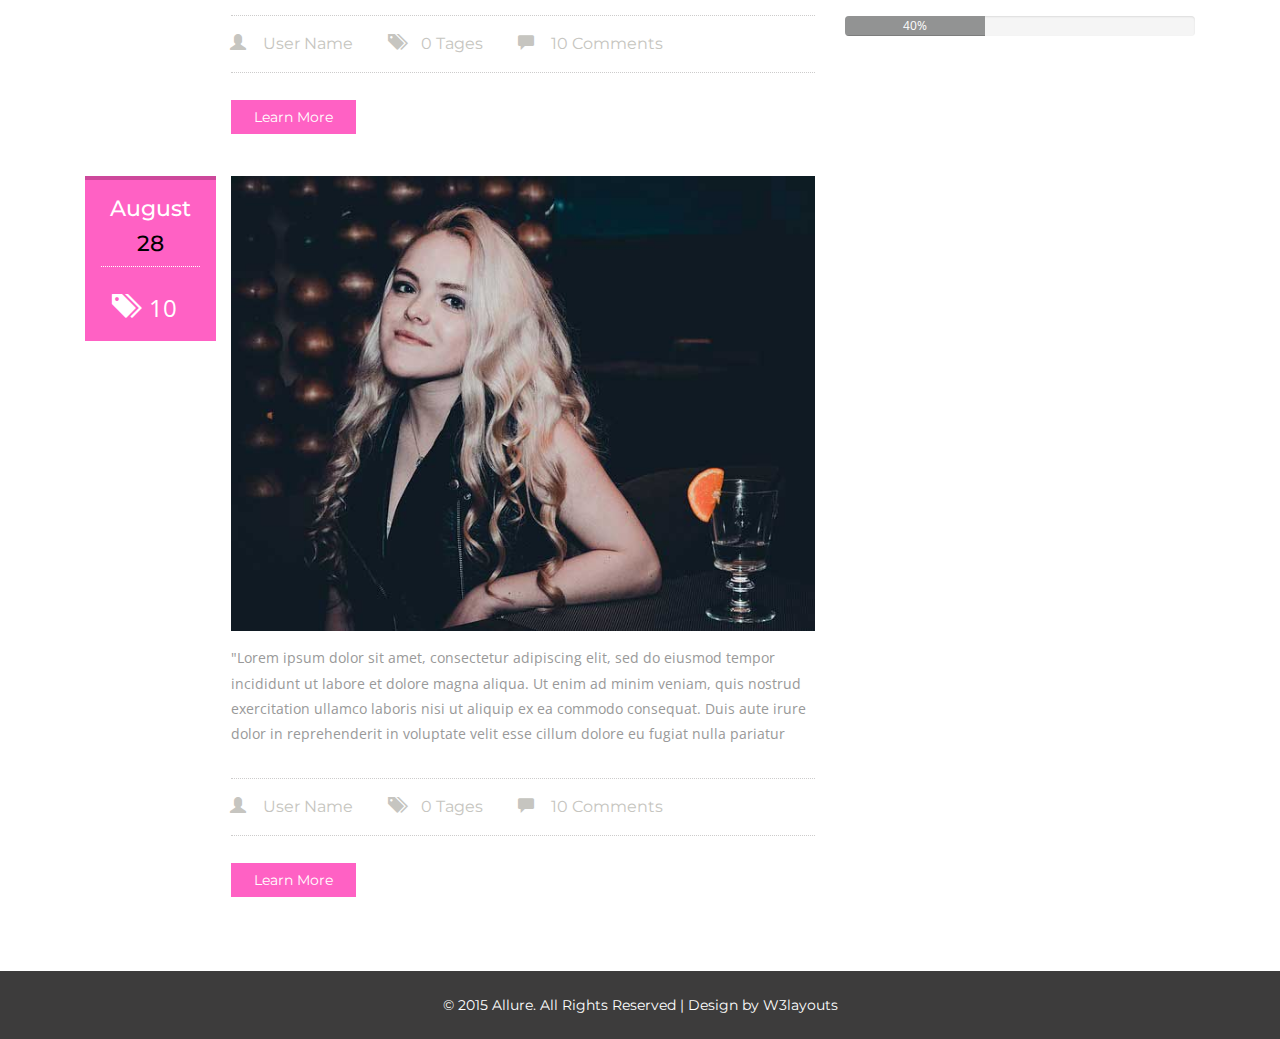
<file: news.html>
<!--
Author: W3layouts
Author URL: http://w3layouts.com
License: Creative Commons Attribution 3.0 Unported
License URL: http://creativecommons.org/licenses/by/3.0/
-->
<!DOCTYPE html>
<html>
<head>
<title>Allure a Fashion Category Flat Bootstrap Responsive Website Template | News :: w3layouts</title>
<!-- for-mobile-apps -->
<meta name="viewport" content="width=device-width, initial-scale=1">
<meta http-equiv="Content-Type" content="text/html; charset=utf-8" />
<meta name="keywords" content="Allure Responsive web template, Bootstrap Web Templates, Flat Web Templates, Andriod Compatible web template, 
Smartphone Compatible web template, free webdesigns for Nokia, Samsung, LG, SonyErricsson, Motorola web design" />
<script type="application/x-javascript"> addEventListener("load", function() { setTimeout(hideURLbar, 0); }, false);
		function hideURLbar(){ window.scrollTo(0,1); } </script>
<!-- //for-mobile-apps -->
<link href="css/bootstrap.css" rel="stylesheet" type="text/css" media="all" />
<link href="css/style.css" rel="stylesheet" type="text/css" media="all" />
<!-- js -->
<script src="js/jquery-1.11.1.min.js"></script>
<!-- //js -->
<!-- start-smoth-scrolling -->
<script type="text/javascript" src="js/move-top.js"></script>
<script type="text/javascript" src="js/easing.js"></script>
<script type="text/javascript">
	jQuery(document).ready(function($) {
		$(".scroll").click(function(event){		
			event.preventDefault();
			$('html,body').animate({scrollTop:$(this.hash).offset().top},1000);
		});
	});
</script>
<!-- start-smoth-scrolling -->
<link href='//fonts.googleapis.com/css?family=Open+Sans:400,300,300italic,400italic,600,600italic,700,700italic,800,800italic' rel='stylesheet' type='text/css'>
<link href='//fonts.googleapis.com/css?family=Montserrat:400,700' rel='stylesheet' type='text/css'>
</head>

<body>
<!-- banner -->
	<div class="banner1">
		<div class="container">
			<div class="header">
				<div class="logo">
					<a href="index.html">Allure<span>The Fashion World</span></a>
				</div>
				<div class="top-nav">
					<span class="menu"><img src="images/menu.png" alt=" " /></span>
					<ul class="nav">
						<ul class="sub-nav">
							<li><i class="glyphicon glyphicon-earphone" aria-hidden="true"></i>0987 678408</li>
							<li><i class="glyphicon glyphicon-envelope" aria-hidden="true"></i><a href="mailto:info@example.com" class="mail">info@example.com</a></li>
						</ul>
						<li><a href="index.html">Home</a></li>
						<li class="active"><a href="news.html">News</a></li>
						<li><a href="services.html">Services</a></li>
						<li><a href="about.html">About</a></li>
						<li><a href="codes.html">Codes</a></li>
						<li><a href="index.html">Contact</a></li>
					</ul>
							<!-- script-for-menu -->
							 <script>
							   $( "span.menu" ).click(function() {
								 $( "ul.nav" ).slideToggle( 300, function() {
								 // Animation complete.
								  });
								 });
							</script>
							<!-- /script-for-menu -->
				</div>
				<div class="clearfix"> </div>
			</div>
		</div>
	</div>
<!-- //banner -->
<!-- news -->
	<div class="newsl">
		<div class="container">
			<div class="news-grid">
				<div class="col-md-8 blog-left">
					<div class="blog-left-grid">
						<div class="blog-leftl">
							<h4>August <span>28</span></h4>
							<a href="#"><i class="glyphicon glyphicon-tags" aria-hidden="true"></i>10</a>
						</div>
						<div class="blog-leftr">
							<a href="single.html"><img src="images/5.jpg" alt=" " class="img-responsive" /></a>
							<p>"Lorem ipsum dolor sit amet, consectetur adipiscing elit, 
							sed do eiusmod tempor incididunt ut labore et dolore magna aliqua.
							Ut enim ad minim veniam, quis nostrud exercitation ullamco laboris
							nisi ut aliquip ex ea commodo consequat. Duis aute irure dolor in 
							reprehenderit in voluptate velit esse cillum dolore eu fugiat nulla 
							pariatur</p>
							<ul>
								<li><a href="#"><i class="glyphicon glyphicon-user" aria-hidden="true"></i>User Name</a></li>
								<li><a href="#"><i class="glyphicon glyphicon-tags" aria-hidden="true"></i>0 Tages</a></li>
								<li><a href="#"><i class="glyphicon glyphicon-comment" aria-hidden="true"></i>10 Comments</a></li>
							</ul>
							<div class="mre">
								<a href="single.html" class="more m1">Learn More</a>
							</div>
						</div>
						<div class="clearfix"> </div>
					</div>
					<div class="blog-left-grid">
						<div class="blog-leftl">
							<h4>August <span>28</span></h4>
							<a href="#"><i class="glyphicon glyphicon-tags" aria-hidden="true"></i>10</a>
						</div>
						<div class="blog-leftr">
							<a href="single.html"><img src="images/6.jpg" alt=" " class="img-responsive" /></a>
							<p>"Lorem ipsum dolor sit amet, consectetur adipiscing elit, 
							sed do eiusmod tempor incididunt ut labore et dolore magna aliqua.
							Ut enim ad minim veniam, quis nostrud exercitation ullamco laboris
							nisi ut aliquip ex ea commodo consequat. Duis aute irure dolor in 
							reprehenderit in voluptate velit esse cillum dolore eu fugiat nulla 
							pariatur</p>
							<ul>
								<li><a href="#"><i class="glyphicon glyphicon-user" aria-hidden="true"></i>User Name</a></li>
								<li><a href="#"><i class="glyphicon glyphicon-tags" aria-hidden="true"></i>0 Tages</a></li>
								<li><a href="#"><i class="glyphicon glyphicon-comment" aria-hidden="true"></i>10 Comments</a></li>
							</ul>
							<div class="mre">
								<a href="single.html" class="more m1">Learn More</a>
							</div>
						</div>
						<div class="clearfix"> </div>
					</div>
					<div class="blog-left-grid">
						<div class="blog-leftl">
							<h4>August <span>28</span></h4>
							<a href="#"><i class="glyphicon glyphicon-tags" aria-hidden="true"></i>10</a>
						</div>
						<div class="blog-leftr">
							<a href="single.html"><img src="images/7.jpg" alt=" " class="img-responsive" /></a>
							<p>"Lorem ipsum dolor sit amet, consectetur adipiscing elit, 
							sed do eiusmod tempor incididunt ut labore et dolore magna aliqua.
							Ut enim ad minim veniam, quis nostrud exercitation ullamco laboris
							nisi ut aliquip ex ea commodo consequat. Duis aute irure dolor in 
							reprehenderit in voluptate velit esse cillum dolore eu fugiat nulla 
							pariatur</p>
							<ul>
								<li><a href="#"><i class="glyphicon glyphicon-user" aria-hidden="true"></i>User Name</a></li>
								<li><a href="#"><i class="glyphicon glyphicon-tags" aria-hidden="true"></i>0 Tages</a></li>
								<li><a href="#"><i class="glyphicon glyphicon-comment" aria-hidden="true"></i>10 Comments</a></li>
							</ul>
							<div class="mre">
								<a href="single.html" class="more m1">Learn More</a>
							</div>
						</div>
						<div class="clearfix"> </div>
					</div>
				</div>
				<div class="col-md-4 blog-right">
					<h3>Categories</h3>
					<ul>
						<li><a href="#">Aliquam erat volutpat</a></li>
						<li><a href="#">Integer rutrum ante eu lacus</a></li>
						<li><a href="#">Cum sociis natoque penatibus</a></li>
						<li><a href="#">Mauris fermentum dictum magna</a></li>
						<li><a href="#">Sed laoreet aliquam leo</a></li>
						<li><a href="#">Cum sociis natoque penatibus</a></li>
					</ul>
					<div class="recent">
						<h3>Recent Comments</h3>
						<div class="recent-grids">
							<div class="recent-grid">
								<div class="wom">
									<a href="#"><img src="images/5.png" alt=" " class="img-responsive" /></a>
								</div>
								<div class="wom-right">
									<h4><a href="#">Integer rutrum ante eu</a></h4>
									<p>Mauris fermentum dictum magna. Sed laoreet aliquam leo. 
										Ut tellus dolor, dapibus eget.</p>
								</div>
								<div class="clearfix"> </div>
							</div>
							<div class="recent-grid">
								<div class="wom">
									<a href="#"><img src="images/6.png" alt=" " class="img-responsive" /></a>
								</div>
								<div class="wom-right">
									<h4><a href="#">Integer rutrum ante eu</a></h4>
									<p>Mauris fermentum dictum magna. Sed laoreet aliquam leo. 
										Ut tellus dolor, dapibus eget.</p>
								</div>
								<div class="clearfix"> </div>
							</div>
							<div class="recent-grid">
								<div class="wom">
									<a href="#"><img src="images/7.png" alt=" " class="img-responsive" /></a>
								</div>
								<div class="wom-right">
									<h4><a href="#">Integer rutrum ante eu</a></h4>
									<p>Mauris fermentum dictum magna. Sed laoreet aliquam leo. 
										Ut tellus dolor, dapibus eget.</p>
								</div>
								<div class="clearfix"> </div>
							</div>
						</div>
					</div>
					<div class="footer-top-grid1">
						<h3>Recent Tags</h3>
						<ul class="tag2">
							<li><a href="#">awesome</a></li>
							<li><a href="#">strategy</a></li>
							<li><a href="#">development</a></li>
						</ul>
						<ul class="tag2">
							<li><a href="#">css</a></li>
							<li><a href="#">photoshop</a></li>
							<li><a href="#">photography</a></li>
							<li><a href="#">html</a></li>
						</ul>
						<ul class="tag2">
							<li><a href="#">awesome</a></li>
							<li><a href="#">strategy</a></li>
							<li><a href="#">development</a></li>
						</ul>
						<ul class="tag2">
							<li><a href="#">css</a></li>
							<li><a href="#">photoshop</a></li>
							<li><a href="#">photography</a></li>
							<li><a href="#">html</a></li>
						</ul>
						<ul class="tag2">
							<li><a href="#">awesome</a></li>
							<li><a href="#">strategy</a></li>
							<li><a href="#">development</a></li>
						</ul>
					</div>
					<div class="poll">
						<h3>Poll</h3>
							<div class="progress p">
							  <div class="progress-bar bar" role="progressbar" aria-valuenow="60" aria-valuemin="0" aria-valuemax="100" style="width: 60%;">
								60%
							  </div>
							</div>
							<div class="progress p">
							  <div class="progress-bar bar" role="progressbar" aria-valuenow="60" aria-valuemin="0" aria-valuemax="100" style="width: 80%;">
								80%
							  </div>
							</div>
							<div class="progress p">
							  <div class="progress-bar bar" role="progressbar" aria-valuenow="60" aria-valuemin="0" aria-valuemax="100" style="width: 90%;">
								90%
							  </div>
							</div>
							<div class="progress p">
							  <div class="progress-bar bar" role="progressbar" aria-valuenow="60" aria-valuemin="0" aria-valuemax="100" style="width: 40%;">
								40%
							  </div>
							</div>
					</div>
				</div>
				<div class="clearfix"> </div>
			</div>
		</div>
	</div>
<!-- //news -->
<!-- footer -->
		<div class="footer">
			<div class="container">
				<p>© 2015 Allure. All Rights Reserved | Design by <a href="http://w3layouts.com/">W3layouts</a></p>
			</div>
		</div>
<!-- //footer -->
<!-- here stars scrolling icon -->
	<script type="text/javascript">
		$(document).ready(function() {
			/*
				var defaults = {
				containerID: 'toTop', // fading element id
				containerHoverID: 'toTopHover', // fading element hover id
				scrollSpeed: 1200,
				easingType: 'linear' 
				};
			*/
								
			$().UItoTop({ easingType: 'easeOutQuart' });
								
			});
	</script>
<!-- //here ends scrolling icon -->
</body>
</html>
</file>
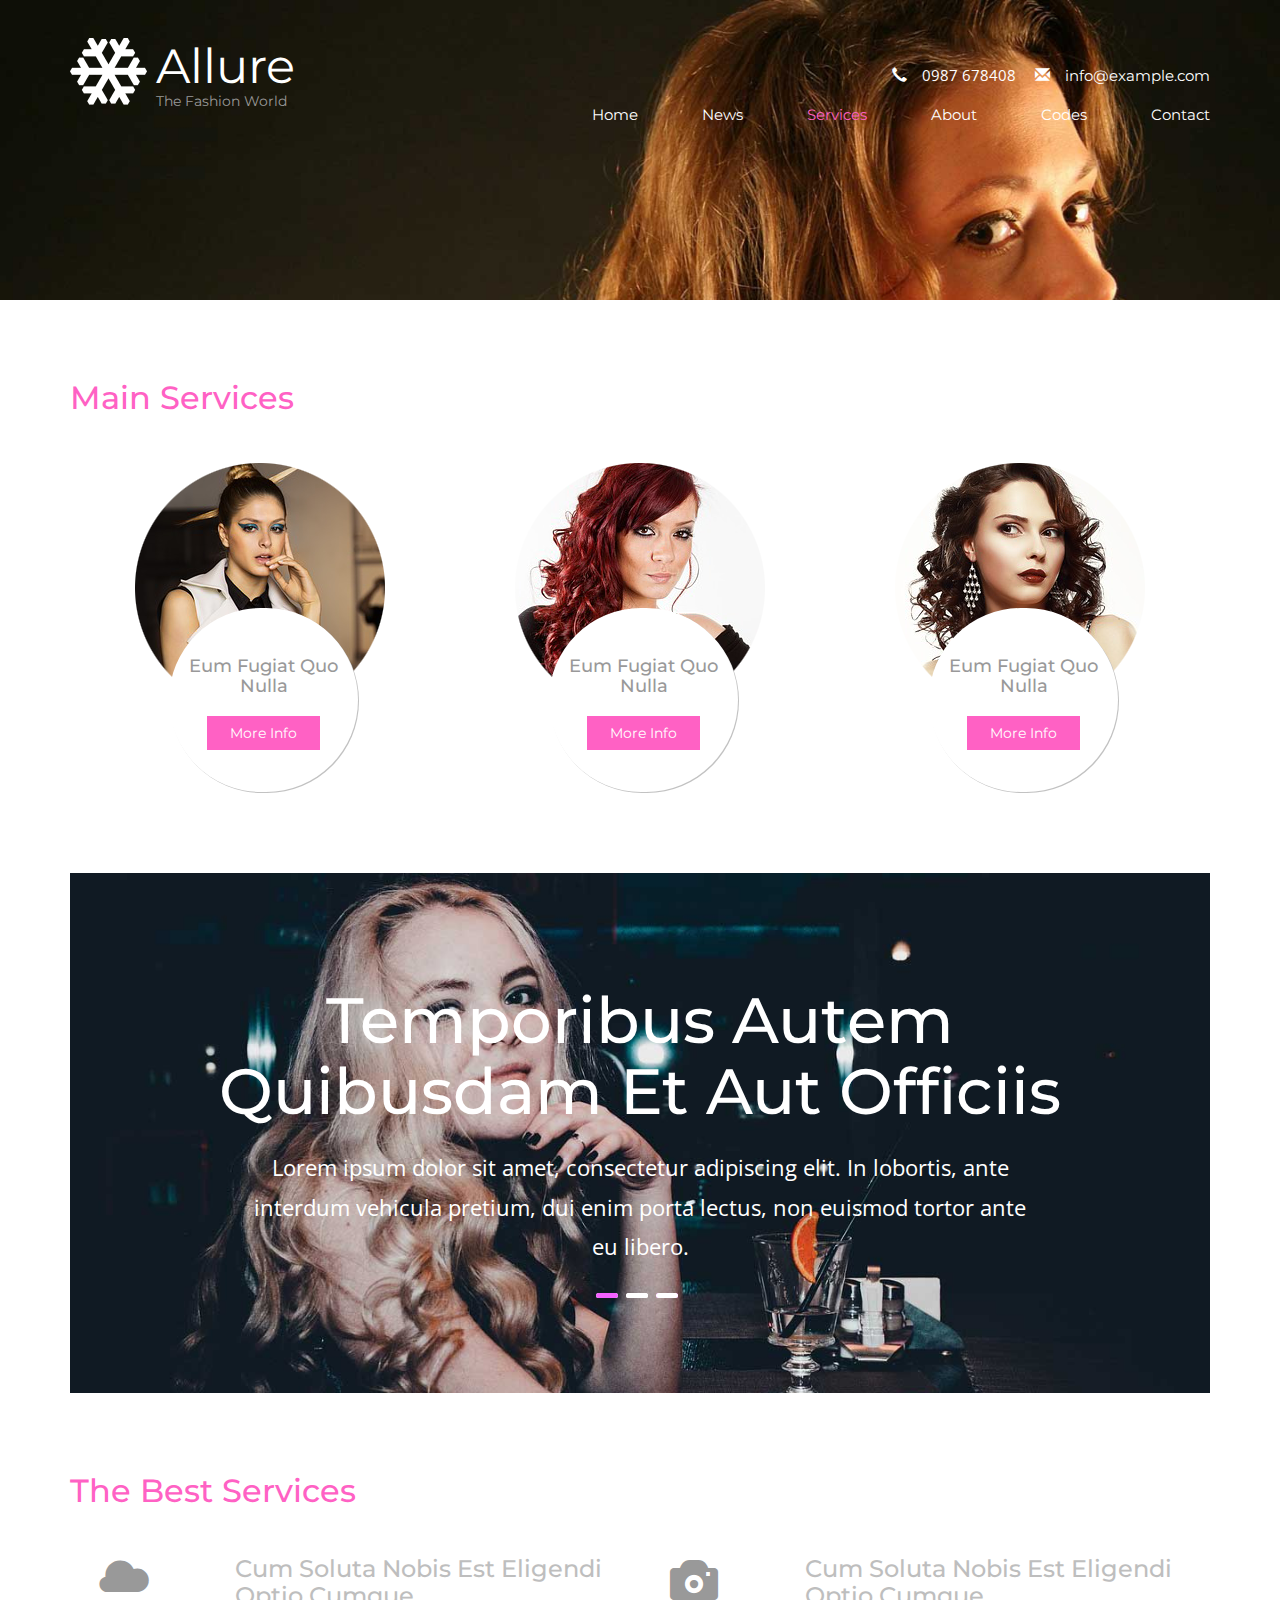
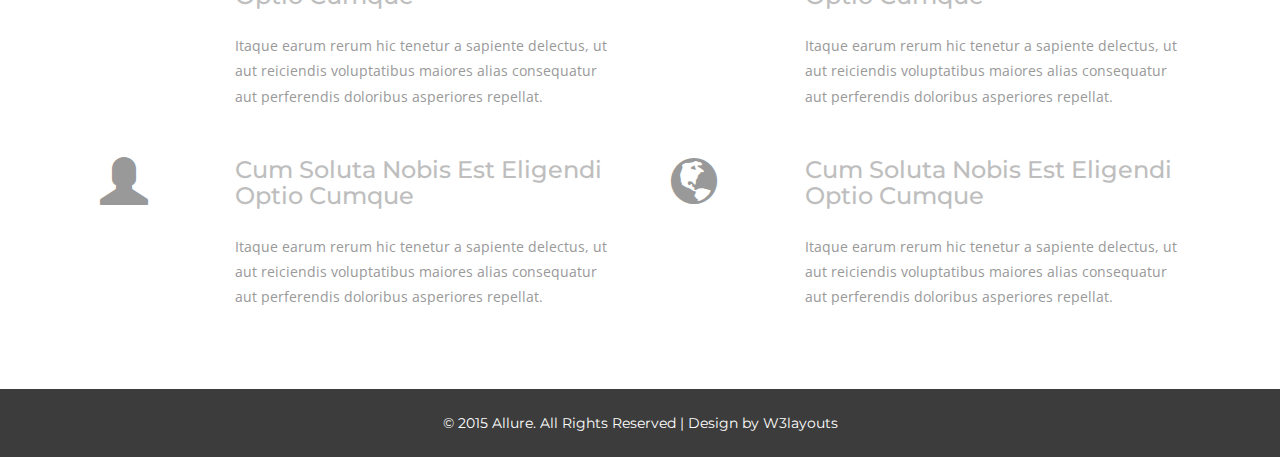
<file: services.html>
<!--
Author: W3layouts
Author URL: http://w3layouts.com
License: Creative Commons Attribution 3.0 Unported
License URL: http://creativecommons.org/licenses/by/3.0/
-->
<!DOCTYPE html>
<html>
<head>
<title>Allure a Fashion Category Flat Bootstrap Responsive Website Template | Services :: w3layouts</title>
<!-- for-mobile-apps -->
<meta name="viewport" content="width=device-width, initial-scale=1">
<meta http-equiv="Content-Type" content="text/html; charset=utf-8" />
<meta name="keywords" content="Allure Responsive web template, Bootstrap Web Templates, Flat Web Templates, Andriod Compatible web template, 
Smartphone Compatible web template, free webdesigns for Nokia, Samsung, LG, SonyErricsson, Motorola web design" />
<script type="application/x-javascript"> addEventListener("load", function() { setTimeout(hideURLbar, 0); }, false);
		function hideURLbar(){ window.scrollTo(0,1); } </script>
<!-- //for-mobile-apps -->
<link href="css/bootstrap.css" rel="stylesheet" type="text/css" media="all" />
<link href="css/style.css" rel="stylesheet" type="text/css" media="all" />
<!-- js -->
<script src="js/jquery-1.11.1.min.js"></script>
<!-- //js -->
<!-- start-smoth-scrolling -->
<script type="text/javascript" src="js/move-top.js"></script>
<script type="text/javascript" src="js/easing.js"></script>
<script type="text/javascript">
	jQuery(document).ready(function($) {
		$(".scroll").click(function(event){		
			event.preventDefault();
			$('html,body').animate({scrollTop:$(this.hash).offset().top},1000);
		});
	});
</script>
<!-- start-smoth-scrolling -->
<link href='//fonts.googleapis.com/css?family=Open+Sans:400,300,300italic,400italic,600,600italic,700,700italic,800,800italic' rel='stylesheet' type='text/css'>
<link href='//fonts.googleapis.com/css?family=Montserrat:400,700' rel='stylesheet' type='text/css'>
</head>

<body>
<!-- banner -->
	<div class="banner1">
		<div class="container">
			<div class="header">
				<div class="logo">
					<a href="index.html">Allure<span>The Fashion World</span></a>
				</div>
				<div class="top-nav">
					<span class="menu"><img src="images/menu.png" alt=" " /></span>
					<ul class="nav">
						<ul class="sub-nav">
							<li><i class="glyphicon glyphicon-earphone" aria-hidden="true"></i>0987 678408</li>
							<li><i class="glyphicon glyphicon-envelope" aria-hidden="true"></i><a href="mailto:info@example.com" class="mail">info@example.com</a></li>
						</ul>
						<li><a href="index.html">Home</a></li>
						<li><a href="news.html">News</a></li>
						<li class="active"><a href="services.html">Services</a></li>
						<li><a href="about.html">About</a></li>
						<li><a href="codes.html">Codes</a></li>
						<li><a href="index.html">Contact</a></li>
					</ul>
							<!-- script-for-menu -->
							 <script>
							   $( "span.menu" ).click(function() {
								 $( "ul.nav" ).slideToggle( 300, function() {
								 // Animation complete.
								  });
								 });
							</script>
							<!-- /script-for-menu -->
				</div>
				<div class="clearfix"> </div>
			</div>
		</div>
	</div>
<!-- //banner -->
<!-- services -->
	<div class="services">
		<div class="container">
			<h3>Main Services</h3>
			<div class="service-grids">
				<div class="col-md-4 service-grid">
					<div class="service-grd">
						<img src="images/5.png" alt=" " class="img-responsive" />
						<div class="service-grd-pos">
							<h3>eum fugiat quo nulla</h3>
							<a href="#" class="more m1">More Info</a>
						</div>
					</div>
				</div>
				<div class="col-md-4 service-grid">
					<div class="service-grd">
						<img src="images/6.png" alt=" " class="img-responsive" />
						<div class="service-grd-pos">
							<h3>eum fugiat quo nulla</h3>
							<a href="#" class="more m1">More Info</a>
						</div>
					</div>
				</div>
				<div class="col-md-4 service-grid">
					<div class="service-grd">
						<img src="images/7.png" alt=" " class="img-responsive" />
						<div class="service-grd-pos">
							<h3>eum fugiat quo nulla</h3>
							<a href="#" class="more m1">More Info</a>
						</div>
					</div>
				</div>
				<div class="clearfix"> </div>
			</div>
			<div class="service-slider">
				<div class="wmuSlider example1">
			    <div class="wmuSliderWrapper">
				   <article style="position: absolute; width: 100%; opacity: 0;"> 
					<div class="banner-wrap">
						<div class="service1-info">
							<h3>Temporibus autem quibusdam et aut officiis</h3>
							<p>Lorem ipsum dolor sit amet, consectetur adipiscing elit. In lobortis, ante interdum vehicula pretium, dui enim porta
								lectus, non euismod tortor ante eu libero.</p>
						</div>
					</div>
					</article>
					<article style="position: absolute; width: 100%; opacity: 0;"> 
						<div class="banner-wrap">
							<div class="service1-info">
								<h3>Temporibus autem quibusdam et aut officiis</h3>
								<p>Lobortis ipsum dolor sit amet, consectetur adipiscing elit. In lobortis, ante interdum vehicula pretium, dui enim porta
								lectus, non euismod tortor ante eu libero.</p>
							</div>
						</div>
					</article>
					<article style="position: absolute; width: 100%; opacity: 0;"> 
						<div class="banner-wrap">
							<div class="service1-info">
								<h3>Temporibus autem quibusdam et aut officiis</h3>
								<p>Libero ipsum dolor sit amet, consectetur adipiscing elit. In lobortis, ante interdum vehicula pretium, dui enim porta
								lectus, non euismod tortor ante eu libero.</p>
							</div>
						</div>
					</article>
					    <ul class="wmuSliderPagination">
							<li><a href="#" class="">0</a></li>
							<li><a href="#" class="">1</a></li>
							<li><a href="#" class="wmuActive">2</a></li>
						</ul>
				</div>
					<script src="js/jquery.wmuSlider.js"></script> 
					  <script>
						$('.example1').wmuSlider();         
					 </script> 	  
				</div>
			</div>
		</div>
	</div>
	<div class="servc">
		<div class="container">
			<h3>The Best Services</h3>
			<div class="servc-grids">
				<div class="col-md-6 servc-grid">
					<div class="col-xs-3 servc-grid-left">
						<span class="glyphicon glyphicon-cloud" aria-hidden="true"></span>
					</div>
					<div class="col-xs-9 servc-grid-left">
						<h4>cum soluta nobis est eligendi optio cumque</h4>
						<p>Itaque earum rerum hic tenetur a sapiente delectus, ut aut 
						reiciendis voluptatibus maiores alias consequatur aut perferendis 
						doloribus asperiores repellat.</p>
					</div>
					<div class="clearfix"> </div>
				</div>
				<div class="col-md-6 servc-grid">
					<div class="col-xs-3 servc-grid-left">
						<span class="glyphicon glyphicon-camera" aria-hidden="true"></span>
					</div>
					<div class="col-xs-9 servc-grid-left">
						<h4>cum soluta nobis est eligendi optio cumque</h4>
						<p>Itaque earum rerum hic tenetur a sapiente delectus, ut aut 
						reiciendis voluptatibus maiores alias consequatur aut perferendis 
						doloribus asperiores repellat.</p>
					</div>
					<div class="clearfix"> </div>
				</div>
				<div class="clearfix"> </div>
			</div>
			<div class="servc-grids">
				<div class="col-md-6 servc-grid">
					<div class="col-xs-3 servc-grid-left">
						<span class="glyphicon glyphicon-user" aria-hidden="true"></span>
					</div>
					<div class="col-xs-9 servc-grid-left">
						<h4>cum soluta nobis est eligendi optio cumque</h4>
						<p>Itaque earum rerum hic tenetur a sapiente delectus, ut aut 
						reiciendis voluptatibus maiores alias consequatur aut perferendis 
						doloribus asperiores repellat.</p>
					</div>
					<div class="clearfix"> </div>
				</div>
				<div class="col-md-6 servc-grid">
					<div class="col-xs-3 servc-grid-left">
						<span class="glyphicon glyphicon-globe" aria-hidden="true"></span>
					</div>
					<div class="col-xs-9 servc-grid-left">
						<h4>cum soluta nobis est eligendi optio cumque</h4>
						<p>Itaque earum rerum hic tenetur a sapiente delectus, ut aut 
						reiciendis voluptatibus maiores alias consequatur aut perferendis 
						doloribus asperiores repellat.</p>
					</div>
					<div class="clearfix"> </div>
				</div>
				<div class="clearfix"> </div>
			</div>
		</div>
	</div>
<!-- //services -->
<!-- footer -->
		<div class="footer">
			<div class="container">
				<p>© 2015 Allure. All Rights Reserved | Design by <a href="http://w3layouts.com/">W3layouts</a></p>
			</div>
		</div>
<!-- //footer -->
<!-- here stars scrolling icon -->
	<script type="text/javascript">
		$(document).ready(function() {
			/*
				var defaults = {
				containerID: 'toTop', // fading element id
				containerHoverID: 'toTopHover', // fading element hover id
				scrollSpeed: 1200,
				easingType: 'linear' 
				};
			*/
								
			$().UItoTop({ easingType: 'easeOutQuart' });
								
			});
	</script>
<!-- //here ends scrolling icon -->
</body>
</html>
</file>
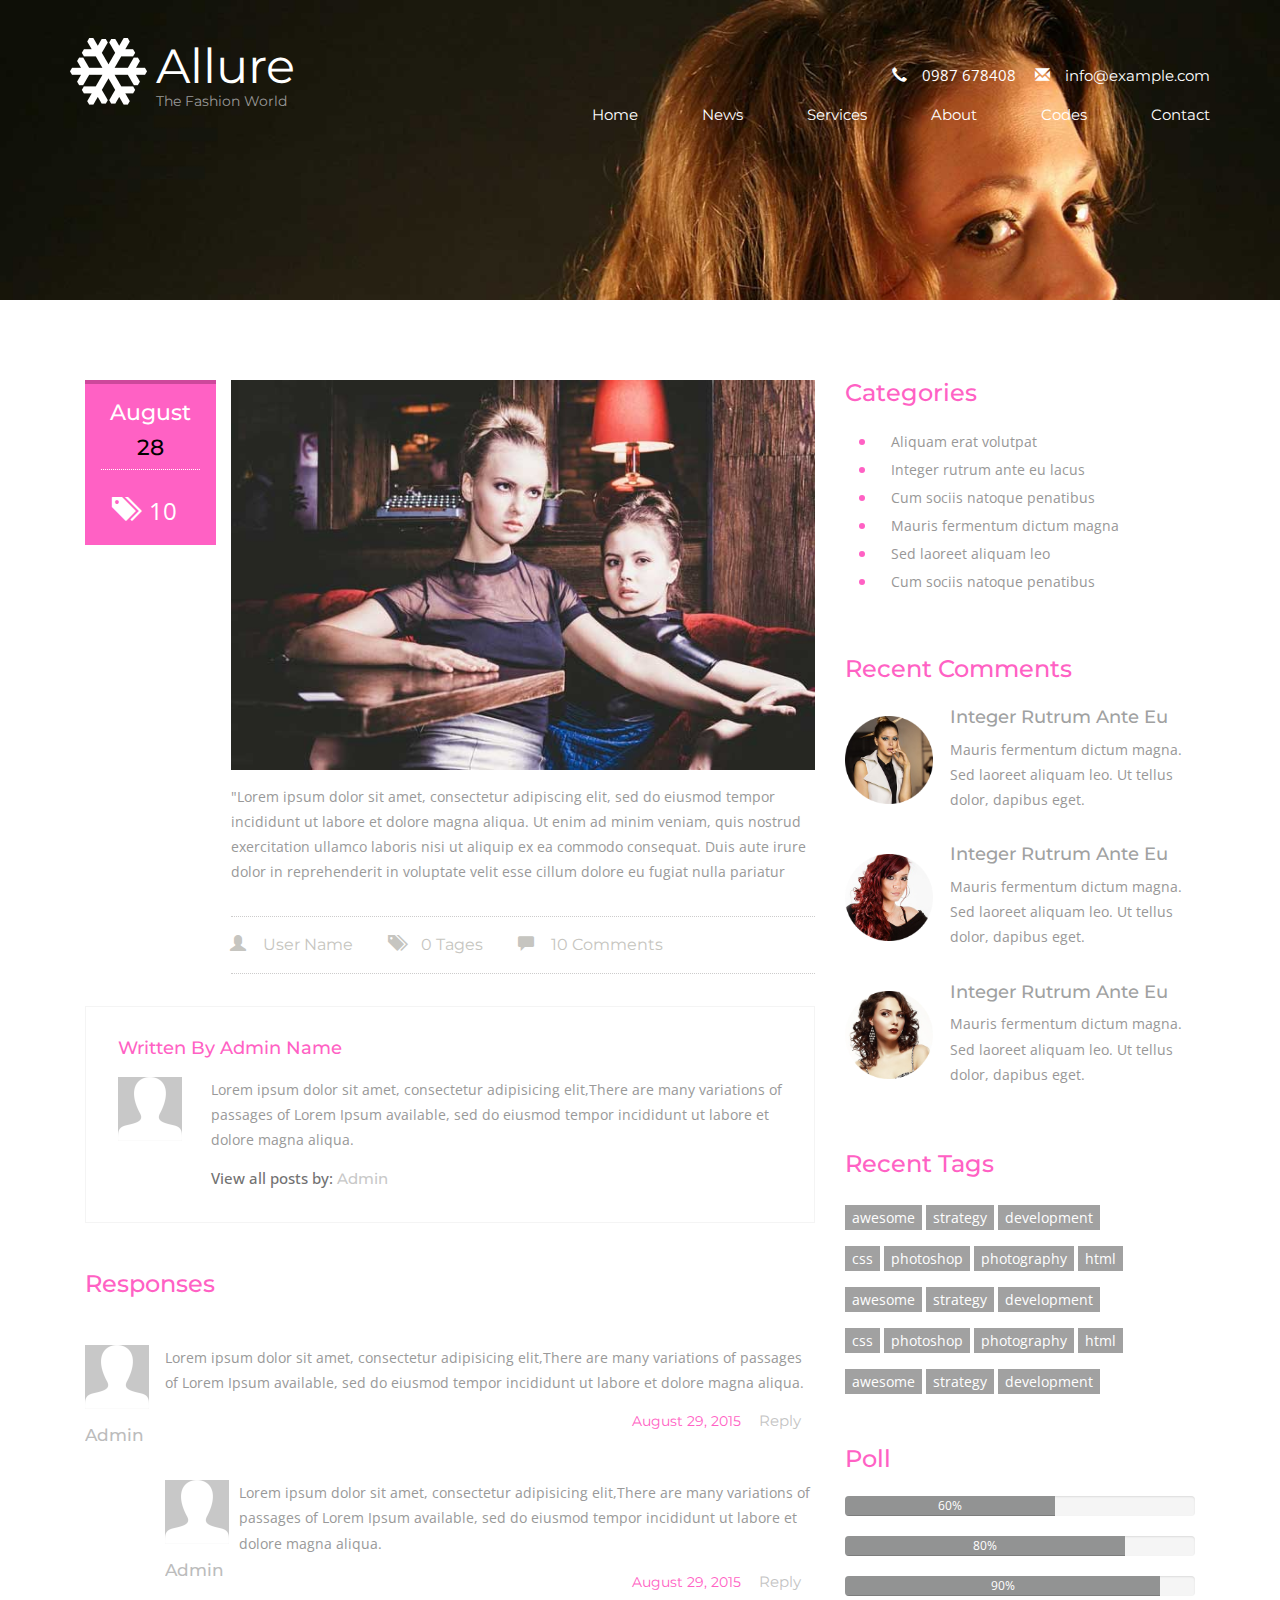
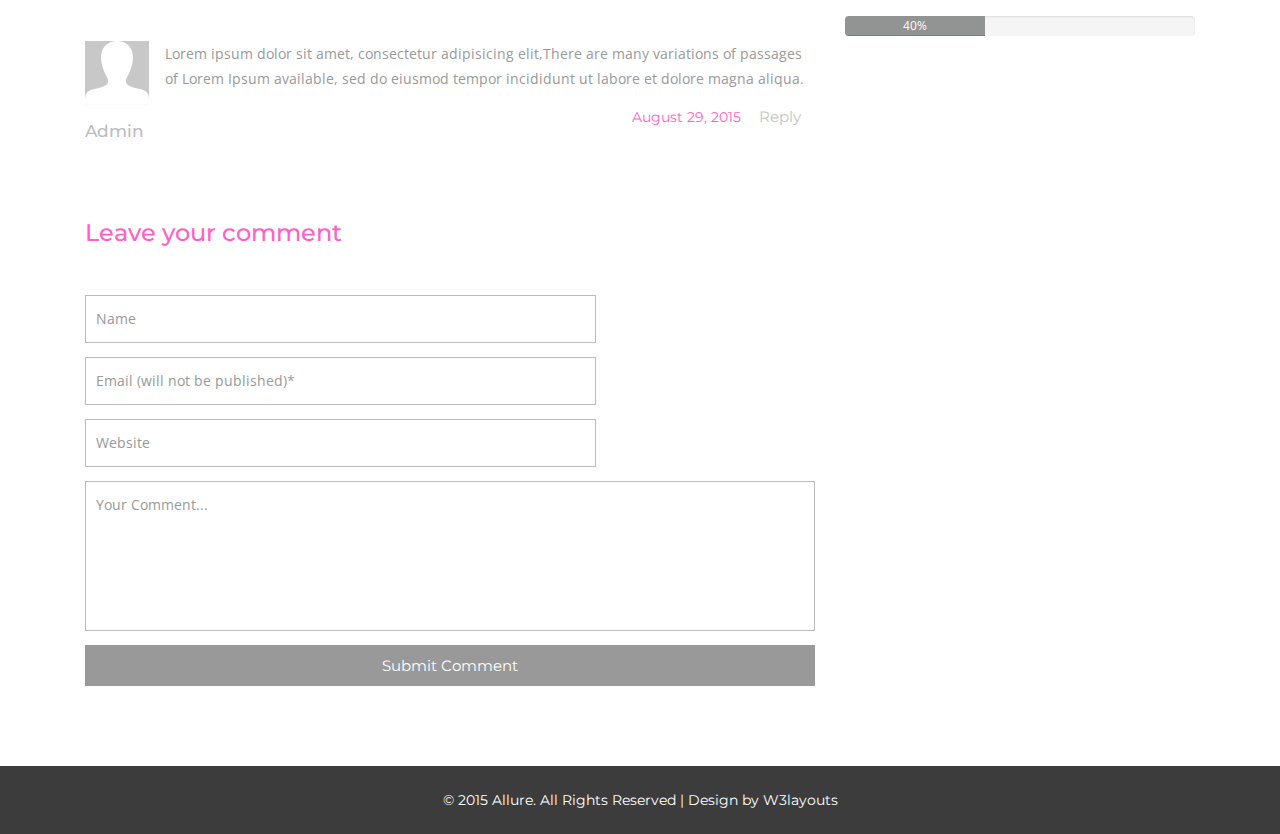
<file: single.html>
<!--
Author: W3layouts
Author URL: http://w3layouts.com
License: Creative Commons Attribution 3.0 Unported
License URL: http://creativecommons.org/licenses/by/3.0/
-->
<!DOCTYPE html>
<html>
<head>
<title>Allure a Fashion Category Flat Bootstrap Responsive Website Template | Single :: w3layouts</title>
<!-- for-mobile-apps -->
<meta name="viewport" content="width=device-width, initial-scale=1">
<meta http-equiv="Content-Type" content="text/html; charset=utf-8" />
<meta name="keywords" content="Allure Responsive web template, Bootstrap Web Templates, Flat Web Templates, Andriod Compatible web template, 
Smartphone Compatible web template, free webdesigns for Nokia, Samsung, LG, SonyErricsson, Motorola web design" />
<script type="application/x-javascript"> addEventListener("load", function() { setTimeout(hideURLbar, 0); }, false);
		function hideURLbar(){ window.scrollTo(0,1); } </script>
<!-- //for-mobile-apps -->
<link href="css/bootstrap.css" rel="stylesheet" type="text/css" media="all" />
<link href="css/style.css" rel="stylesheet" type="text/css" media="all" />
<!-- js -->
<script src="js/jquery-1.11.1.min.js"></script>
<!-- //js -->
<!-- start-smoth-scrolling -->
<script type="text/javascript" src="js/move-top.js"></script>
<script type="text/javascript" src="js/easing.js"></script>
<script type="text/javascript">
	jQuery(document).ready(function($) {
		$(".scroll").click(function(event){		
			event.preventDefault();
			$('html,body').animate({scrollTop:$(this.hash).offset().top},1000);
		});
	});
</script>
<!-- start-smoth-scrolling -->
<link href='//fonts.googleapis.com/css?family=Open+Sans:400,300,300italic,400italic,600,600italic,700,700italic,800,800italic' rel='stylesheet' type='text/css'>
<link href='//fonts.googleapis.com/css?family=Montserrat:400,700' rel='stylesheet' type='text/css'>
</head>

<body>
<!-- banner -->
	<div class="banner1">
		<div class="container">
			<div class="header">
				<div class="logo">
					<a href="index.html">Allure<span>The Fashion World</span></a>
				</div>
				<div class="top-nav">
					<span class="menu"><img src="images/menu.png" alt=" " /></span>
					<ul class="nav">
						<ul class="sub-nav">
							<li><i class="glyphicon glyphicon-earphone" aria-hidden="true"></i>0987 678408</li>
							<li><i class="glyphicon glyphicon-envelope" aria-hidden="true"></i><a href="mailto:info@example.com" class="mail">info@example.com</a></li>
						</ul>
						<li><a href="index.html">Home</a></li>
						<li><a href="news.html">News</a></li>
						<li><a href="services.html">Services</a></li>
						<li><a href="about.html">About</a></li>
						<li><a href="codes.html">Codes</a></li>
						<li><a href="index.html">Contact</a></li>
					</ul>
							<!-- script-for-menu -->
							 <script>
							   $( "span.menu" ).click(function() {
								 $( "ul.nav" ).slideToggle( 300, function() {
								 // Animation complete.
								  });
								 });
							</script>
							<!-- /script-for-menu -->
				</div>
				<div class="clearfix"> </div>
			</div>
		</div>
	</div>
<!-- //banner -->
<!-- single -->
	<div class="single">
		<div class="container">
			<div class="single-grid">
				<div class="col-md-8 blog-left">
					<div class="blog-left-grid">
						<div class="blog-leftl">
							<h4>August <span>28</span></h4>
							<a href="#"><i class="glyphicon glyphicon-tags" aria-hidden="true"></i>10</a>
						</div>
						<div class="blog-leftr">
							<img src="images/5.jpg" alt=" " class="img-responsive" />
							<p>"Lorem ipsum dolor sit amet, consectetur adipiscing elit, 
							sed do eiusmod tempor incididunt ut labore et dolore magna aliqua.
							Ut enim ad minim veniam, quis nostrud exercitation ullamco laboris
							nisi ut aliquip ex ea commodo consequat. Duis aute irure dolor in 
							reprehenderit in voluptate velit esse cillum dolore eu fugiat nulla 
							pariatur</p>
							<ul>
								<li><a href="#"><i class="glyphicon glyphicon-user" aria-hidden="true"></i>User Name</a></li>
								<li><a href="#"><i class="glyphicon glyphicon-tags" aria-hidden="true"></i>0 Tages</a></li>
								<li><a href="#"><i class="glyphicon glyphicon-comment" aria-hidden="true"></i>10 Comments</a></li>
							</ul>
						</div>
						<div class="clearfix"> </div>
						<div class="admin-text">
								<h5>Written By Admin Name</h5>
								<div class="admin-text-left">
									<a href="#"><img src="images/icon1.png" alt=""/></a>
								</div>
								<div class="admin-text-right">
									<p>Lorem ipsum dolor sit amet, consectetur adipisicing elit,There are many variations of passages of Lorem Ipsum available, 
									sed do eiusmod tempor incididunt ut labore et dolore magna aliqua.</p>
									<span>View all posts by:<a href="#"> Admin </a></span>
								</div>
								<div class="clearfix"> </div>
						</div>
						<div class="response">
							<h4>Responses</h4>
							<div class="media response-info">
								<div class="media-left response-text-left">
									<a href="#">
										<img class="media-object" src="images/icon1.png" alt=""/>
									</a>
									<h5><a href="#">Admin</a></h5>
								</div>
								<div class="media-body response-text-right">
									<p>Lorem ipsum dolor sit amet, consectetur adipisicing elit,There are many variations of passages of Lorem Ipsum available, 
										sed do eiusmod tempor incididunt ut labore et dolore magna aliqua.</p>
									<ul>
										<li>August 29, 2015</li>
										<li><a href="single.html">Reply</a></li>
									</ul>
									<div class="media response-info">
										<div class="media-left response-text-left">
											<a href="#">
												<img class="media-object" src="images/icon1.png" alt=""/>
											</a>
											<h5><a href="#">Admin</a></h5>
										</div>
										<div class="media-body response-text-right">
											<p>Lorem ipsum dolor sit amet, consectetur adipisicing elit,There are many variations of passages of Lorem Ipsum available, 
												sed do eiusmod tempor incididunt ut labore et dolore magna aliqua.</p>
											<ul>
												<li>August 29, 2015</li>
												<li><a href="single.html">Reply</a></li>
											</ul>		
										</div>
										<div class="clearfix"> </div>
									</div>
								</div>
								<div class="clearfix"> </div>
							</div>
							<div class="media response-info">
								<div class="media-left response-text-left">
									<a href="#">
										<img class="media-object" src="images/icon1.png" alt=""/>
									</a>
									<h5><a href="#">Admin</a></h5>
								</div>
								<div class="media-body response-text-right">
									<p>Lorem ipsum dolor sit amet, consectetur adipisicing elit,There are many variations of passages of Lorem Ipsum available, 
										sed do eiusmod tempor incididunt ut labore et dolore magna aliqua.</p>
									<ul>
										<li>August 29, 2015</li>
										<li><a href="single.html">Reply</a></li>
									</ul>		
								</div>
								<div class="clearfix"> </div>
							</div>
						</div>	
						<div class="coment-form">
							<h4>Leave your comment</h4>
							<form>
								<input type="text" value="Name " onfocus="this.value = '';" onblur="if (this.value == '') {this.value = 'Name';}" required="">
								<input type="email" value="Email (will not be published)*" onfocus="this.value = '';" onblur="if (this.value == '') {this.value = 'Email (will not be published)*';}" required="">
								<input type="text" value="Website" onfocus="this.value = '';" onblur="if (this.value == '') {this.value = 'Website';}" required="">
								<textarea type="text"  onfocus="this.value = '';" onblur="if (this.value == '') {this.value = 'Your Comment...';}" required="">Your Comment...</textarea>
								<input type="submit" value="Submit Comment" >
							</form>
						</div>
					</div>
				</div>
				<div class="col-md-4 blog-right">
					<h3>Categories</h3>
					<ul>
						<li><a href="#">Aliquam erat volutpat</a></li>
						<li><a href="#">Integer rutrum ante eu lacus</a></li>
						<li><a href="#">Cum sociis natoque penatibus</a></li>
						<li><a href="#">Mauris fermentum dictum magna</a></li>
						<li><a href="#">Sed laoreet aliquam leo</a></li>
						<li><a href="#">Cum sociis natoque penatibus</a></li>
					</ul>
					<div class="recent">
						<h3>Recent Comments</h3>
						<div class="recent-grids">
							<div class="recent-grid">
								<div class="wom">
									<a href="#"><img src="images/5.png" alt=" " class="img-responsive" /></a>
								</div>
								<div class="wom-right">
									<h4><a href="#">Integer rutrum ante eu</a></h4>
									<p>Mauris fermentum dictum magna. Sed laoreet aliquam leo. 
										Ut tellus dolor, dapibus eget.</p>
								</div>
								<div class="clearfix"> </div>
							</div>
							<div class="recent-grid">
								<div class="wom">
									<a href="#"><img src="images/6.png" alt=" " class="img-responsive" /></a>
								</div>
								<div class="wom-right">
									<h4><a href="#">Integer rutrum ante eu</a></h4>
									<p>Mauris fermentum dictum magna. Sed laoreet aliquam leo. 
										Ut tellus dolor, dapibus eget.</p>
								</div>
								<div class="clearfix"> </div>
							</div>
							<div class="recent-grid">
								<div class="wom">
									<a href="#"><img src="images/7.png" alt=" " class="img-responsive" /></a>
								</div>
								<div class="wom-right">
									<h4><a href="#">Integer rutrum ante eu</a></h4>
									<p>Mauris fermentum dictum magna. Sed laoreet aliquam leo. 
										Ut tellus dolor, dapibus eget.</p>
								</div>
								<div class="clearfix"> </div>
							</div>
						</div>
					</div>
					<div class="footer-top-grid1">
						<h3>Recent Tags</h3>
						<ul class="tag2">
							<li><a href="#">awesome</a></li>
							<li><a href="#">strategy</a></li>
							<li><a href="#">development</a></li>
						</ul>
						<ul class="tag2">
							<li><a href="#">css</a></li>
							<li><a href="#">photoshop</a></li>
							<li><a href="#">photography</a></li>
							<li><a href="#">html</a></li>
						</ul>
						<ul class="tag2">
							<li><a href="#">awesome</a></li>
							<li><a href="#">strategy</a></li>
							<li><a href="#">development</a></li>
						</ul>
						<ul class="tag2">
							<li><a href="#">css</a></li>
							<li><a href="#">photoshop</a></li>
							<li><a href="#">photography</a></li>
							<li><a href="#">html</a></li>
						</ul>
						<ul class="tag2">
							<li><a href="#">awesome</a></li>
							<li><a href="#">strategy</a></li>
							<li><a href="#">development</a></li>
						</ul>
					</div>
					<div class="poll">
						<h3>Poll</h3>
							<div class="progress p">
							  <div class="progress-bar bar" role="progressbar" aria-valuenow="60" aria-valuemin="0" aria-valuemax="100" style="width: 60%;">
								60%
							  </div>
							</div>
							<div class="progress p">
							  <div class="progress-bar bar" role="progressbar" aria-valuenow="60" aria-valuemin="0" aria-valuemax="100" style="width: 80%;">
								80%
							  </div>
							</div>
							<div class="progress p">
							  <div class="progress-bar bar" role="progressbar" aria-valuenow="60" aria-valuemin="0" aria-valuemax="100" style="width: 90%;">
								90%
							  </div>
							</div>
							<div class="progress p">
							  <div class="progress-bar bar" role="progressbar" aria-valuenow="60" aria-valuemin="0" aria-valuemax="100" style="width: 40%;">
								40%
							  </div>
							</div>
					</div>
				</div>
				<div class="clearfix"> </div>
			</div>
		</div>
	</div>
<!-- //single -->
<!-- footer -->
		<div class="footer">
			<div class="container">
				<p>© 2015 Allure. All Rights Reserved | Design by <a href="http://w3layouts.com/">W3layouts</a></p>
			</div>
		</div>
<!-- //footer -->
<!-- here stars scrolling icon -->
	<script type="text/javascript">
		$(document).ready(function() {
			/*
				var defaults = {
				containerID: 'toTop', // fading element id
				containerHoverID: 'toTopHover', // fading element hover id
				scrollSpeed: 1200,
				easingType: 'linear' 
				};
			*/
								
			$().UItoTop({ easingType: 'easeOutQuart' });
								
			});
	</script>
<!-- //here ends scrolling icon -->
</body>
</html>
</file>
<file: css/style.css>
/*--
Author: W3layouts
Author URL: http://w3layouts.com
License: Creative Commons Attribution 3.0 Unported
License URL: http://creativecommons.org/licenses/by/3.0/
--*/
html, body{
    font-size: 100%;
	background:	#fff;
	font-family: 'Open Sans', sans-serif !important;
}
p{
	margin:0;
}
ul,label{
	margin:0;
	padding:0;
}
body a:hover{
	text-decoration:none;
}
/*-- banner --*/
.banner{
	background:url(../images/banner.jpg) no-repeat 0px 0px;
	background-size:cover;
	-webkit-background-size:cover;
	-moz-background-size:cover;
	-o-background-size:cover;
	-ms-background-size:cover;
	min-height:800px;
}
.banner1{
	background:url(../images/banner.jpg) no-repeat 0px 0px;
	background-size:cover;
	-webkit-background-size:cover;
	-moz-background-size:cover;
	-o-background-size:cover;
	-ms-background-size:cover;
	min-height:300px;
}
.header{
	padding:2em 0 0;
}
.logo{
	float:left;
}
.logo a{
	font-size: 3em;
    color: #fff;
    text-decoration: none;
    background: url(../images/1.png) no-repeat 0px 6px;
    display: block;
    height: 77px;
    font-family: 'Montserrat', sans-serif;
    padding: 0 0 0 1.8em;
}
.logo a span{
	display:block;
	color:#999;
	font-size: 14px;
    line-height: 0;
}
.top-nav{
	float:right;
	margin: 2em 0 0;
}
span.menu{
	display:none;
}
.top-nav ul li{
	display:inline-block;
	font-size:15px;
	color:#fff;
}
.top-nav ul li a.mail{
	padding:0;
}
.top-nav ul li a{
	font-size:15px;
	color:#fff;
	text-decoration:none;
	padding:0 0 0 4em;
	font-family: 'Montserrat', sans-serif;
}
.top-nav ul li.active a,.top-nav ul li a:hover{
	color:#FF61C4;
	background:none;
}
.nav ul{
	display: block;
    padding: 0 0 1em;
    text-align: right;
}
.nav ul li:nth-child(1) {
    margin: 0 2em 0 0;
}
.nav ul li i {
    left: -1em;
}
.banner-info{
	width:80%;
	margin:13em auto 0;
	text-align:center;
}
.banner-info h1{
	font-size:2em;
	color:#fff;
	margin:0 0 2em;
	font-family: 'Montserrat', sans-serif;
	text-transform:capitalize;
}
.banner-info h1 span{
	padding: 0 .5em .2em;
    background: #FF61C4;
}
.banner-info-left{
	float:left;
	margin: .3em 0 0;
}
a.more{
	padding: 8px 23px;
    background: #FF61C4;
    font-size: 14px;
	color:#fff;
	font-family: 'Montserrat', sans-serif;
	text-decoration:none;
	transition:.5s all;
	-webkit-transition:.5s all;
	-moz-transition:.5s all;
	-o-transition:.5s all;
	-ms-transition:.5s all;
}
a.more:hover{
	color:#FF61C4;
	background:#fff;
}
.banner-info-right{
	float:right;
}
.banner-info-right ul li{
	display:inline-block;
}
.banner-info-right ul li a.twitter{
	background:url(../images/img-sp.png) no-repeat -7px -8px;
	display:block;
	height:32px;
	width:32px;
}
.banner-info-right ul li a.twitter:hover{
	background:url(../images/img-sp.png) no-repeat -7px -50px;
	display:block;
}
.banner-info-right ul li a.g{
	background:url(../images/img-sp.png) no-repeat -45px -8px;
	display:block;
	height:32px;
	width:32px;
}
.banner-info-right ul li a.g:hover{
	background:url(../images/img-sp.png) no-repeat -45px -49px;
	display:block;
}
.banner-info-right ul li a.v{
	background:url(../images/img-sp.png) no-repeat -85px -8px;
	display:block;
	height:32px;
	width:32px;
}
.banner-info-right ul li a.v:hover{
	background:url(../images/img-sp.png) no-repeat -85px -50px;
	display:block;
}
.banner-info-right ul li a.dribble{
	background:url(../images/img-sp.png) no-repeat -123px -8px;
	display:block;
	height:32px;
	width:32px;
}
.banner-info-right ul li a.dribble:hover{
	background:url(../images/img-sp.png) no-repeat -123px -51px;
	display:block;
}
.banner-info-right ul li a.fli{
	background:url(../images/img-sp.png) no-repeat -160px -8px;
	display:block;
	height:32px;
	width:32px;
}
.banner-info-right ul li a.fli:hover{
	background:url(../images/img-sp.png) no-repeat -160px -50px;
	display:block;
}
.banner-info1{
	width:40%;
	margin:0 auto;
}
.banner-icon-grid-left span{
	color:#fff;
	font-size:1.8em;
}
.banner-icon-grid-right p{
	font-size:14px;
	color:#fff;
	margin:0;
	line-height:1.8em;
}
.banner-icons {
    margin: 11em 0 0;
    padding: 2em;
    border: 3px solid #FF61C4;
    position: relative;
}
.toltip{
	position:absolute;
	top:98%;
    left: 48%;
}
.toltip span{
	background:url(../images/2.png) no-repeat 0px 0px;
	display:block;
	height:30px;
	width: 36px;
}
/*-- //banner --*/
/*-- welcome --*/
.welcome-left{
	text-align:center;
	padding: 5em 0 0;
}
.welcome-left h3{
	color:#FF61C4;
	font-size:2em;
	margin:0;
	font-family: 'Montserrat', sans-serif;
}
.welcome-left p{
	font-size:14px;
	color:#999;
	margin:1em 0 3em;
	line-height:1.8em;
}
.m1:hover{
	background:#999 !important;
	color:#fff !important;
}
.welcome-left-info{
	text-align:left;
}
.welcome-left-info h1{
	font-size:1.5em;
	text-transform:capitalize;
	color:#999;
	margin:2em 0 0;
	font-family: 'Montserrat', sans-serif;
}
.welcome-left-info-grid{
	margin:2em 0;
	padding:2em 1em;
	border:1px solid #FF61C4;
}
.welcome-left-info-grdl span{
	color: #999;
    font-size: 2.5em;
    top: .7em;
}
.welcome-left-info-grdr p{
	font-size:14px;
	color:#999;
	line-height:1.8em;
	margin:0;
}
.welcome-left-info-grdl{
	padding:0 !important;
}
/*-- //welcome --*/
/*-- news --*/
.news{
	padding:0 0 5em;
	background:url(../images/3.jpg) no-repeat 0px 0px;
	background-size:cover;
	-webkit-background-size:cover;
	-moz-background-size:cover;
	-o-background-size:cover;
	-ms-background-size:cover;
	min-height:500px;
}
.news-info{
	width:80%;
	margin:16em auto 0;
	text-align:center;
}
.news-info h2{
	font-size:2.5em;
	color:#fff;
	margin:0 0 2em;
	font-family: 'Montserrat', sans-serif;
	position:relative;
	text-transform:capitalize;
	line-height: 1.3em;
}
.news-info h2:before{
	position:absolute;
	top: -40%;
    left: -3%;
	background:url(../images/4.png) no-repeat 0px 0px;
	display:block;
	width:64px;
	height:64px;
	content:'';
}
/*-- //news --*/
/*-- contact --*/
.contact{
	position:relative;
}
.map iframe{
	width:100%;
	margin:0 0 -5px;
}
.map-color,.map iframe{
	min-height:500px;
}
.map-color{
	background:rgba(86, 58, 54, 0.82);
	position:absolute;
	top:0%;
	left:0%;
	width:100%;
}
.contact-grdl{
	padding:0 !important;
}
.contact-grdl span{
	color:#fff;
	font-size:2em;
}
.contact-grdr ul li{
	list-style-type:none;
	color:#fff;
	font-size:14px;
	margin:0 0 1em;
}
.contact-grids{
	position:absolute;
	top: 20%;
    left: 14%;
	width:72%;
}
.address{
	margin:2em 0;
}
.contact-grdr ul li a{
	color:#fff;
	text-decoration:none;
	display:block;
	margin:0.6em 0 0;
}
.contact-grdr ul li a:hover{
	color:#FF61C4;
}
.contact-grid input[type="text"],.contact-grid input[type="email"],.contact-grid textarea{
	outline:none;
	border:none;
	width:100%;
	background:rgba(255, 255, 255, 0.45);
	color:#fff;
	font-size:14px;
	padding:12px 10px;
}
.contact-grid textarea{
	min-height:123px;
	resize:none;
	margin:0 0 .2em;
}
.contact-grid input[type="email"]{
	margin:.5em 0;
}
.contact-grid input[type="submit"]{
	outline:none;
	border:none;
	width:100%;
	background:#FF61C4;
	color:#fff;
	font-size:14px;
	padding:12px 0px;
	font-family: 'Montserrat', sans-serif;
	transition:.5s all;
	-webkit-transition:.5s all;
	-moz-transition:.5s all;
	-o-transition:.5s all;
	-ms-transition:.5s all;
}
.contact-grid input[type="submit"]:hover{
	background:#999;
}
.newsletter{
	padding:5em 2em 3em 0.5em;
    text-align: center;
	border:3px solid rgba(255, 255, 255, 0.45);
}
.newsletter h3{
	font-size:1.5em;
	color:#fff;
	margin:0;
	font-family: 'Montserrat', sans-serif;
	text-align: center;
}
.newsletter h3 span{
	font-size:1.5em;
	top:-1em;
	left:2.1em;
}
/*-- //contact --*/
/*-- footer --*/
.footer{
	background:#3D3C3C;
	padding:1.5em 0;
}
.footer p{
	text-align:center;
	font-size:14px;
	color:#fff;
	font-family: 'Montserrat', sans-serif;
	margin:0;
}
.footer p a{
	color:#fff;
}
/*-- //footer --*/
/*-- to-top --*/
#toTop {
	display: none;
	text-decoration: none;
	position: fixed;
	bottom: 20px;
	right: 2%;
	overflow: hidden;
	z-index: 999; 
	width: 32px;
	height: 32px;
	border: none;
	text-indent: 100%;
	background: url(../images/arrow.png) no-repeat 0px 0px;
}
#toTopHover {
	width: 32px;
	height: 32px;
	display: block;
	overflow: hidden;
	float: right;
	opacity: 0;
	-moz-opacity: 0;
	filter: alpha(opacity=0);
}
/*-- //to-top --*/
/*-- services --*/
.services,.newsl,.single,.typo,.team{
	padding:5em 0;
}
.services h3,.servc h3,h3.title,.about-grid-left h3,.testimonials-info h3,.team h3{
	font-size:2em;
	color:#FF61C4;
	margin:0;
	font-family: 'Montserrat', sans-serif;
}
.service-grd{
	position:relative;
}
.service-grd-pos{
	text-align:center;
	position: absolute;
    top: 58%;
    left: 24%;
    width: 54%;
	padding: 3em 1em;
    border-radius: 111px;
    background: #fff;
    box-shadow: 1px 1px 0px #C2C2C2;
}
.service-grd-pos h3{
	color:#999;
	font-size:1.1em;
	margin:0 0 1.5em;
	text-align:center;
	font-family: 'Montserrat', sans-serif;
	text-transform:capitalize;
}
.service-grd img {
    margin: 0 auto;
}
.service-grids{
	margin:3em 0 0;
}
.service-slider{
	margin: 10em 0 0;
    background: url(../images/4.jpg) no-repeat 0px 0px;
    background-size: cover;
    -webkit-background-size: cover;
    -moz-background-size: cover;
    -o-background-size: cover;
    -ms-background-size: cover;
    min-height: 520px;
}
/*-- wmuslider --*/
.wmuSlider {
	position: relative;
	overflow: hidden;
}
.wmuSlider .wmuSliderWrapper article img {
	/*--max-width: 100%;
	width: auto;
	height: auto;
	display:block;--*/
}
/* Default Skin */
.wmuSliderPagination {
	z-index: 2;
	position: absolute;
	right: 46%;
    top: 90%;
}
ul.wmuSliderPagination {
	padding:0;
}
.wmuSliderPagination li {
	float: left;
	margin: 0 8px 0 0;
	list-style-type: none;
}
.wmuSliderPagination a {
	display: block;
	text-indent: -9999px;
	width: 22px;
	height: 5px;
	background:#fff;
	border-radius: 3px;
	-webkit-border-radius: 3px;
	-moz-border-radius: 3px;
	-o-border-radius: 3px;
}
.wmuSliderPagination a.wmuActive {
	background:#F361FF;
}
/* Default Skin */
.wmuGallery .wmuGalleryImage {
	margin-bottom: 10px;
}
.banner-wrap{
	padding:7em 0;
}
/*-- //wmuslider --*/
.service1-info{
	text-align:center;
}
.service1-info h3{
	color:#fff;
	font-size:4em;
	width:80%;
	margin:0 auto;
	font-family: 'Montserrat', sans-serif;
	text-transform: capitalize;
}
.service1-info p{
	color:#fff;
	font-size:22px;
	line-height:1.8em;
	width:70%;
	margin:1em auto 0;
}
.servc-grid-left h4{
	color: #BEBEBE;
    font-family: 'Montserrat', sans-serif;
    text-transform: capitalize;
    font-size: 1.5em;
    margin: 0 0 1em;
}
.servc-grid-left p{
	color:#999;
	font-size:14px;
	margin:0;
	line-height:1.8em;
}
.servc-grid-left span {
    font-size: 3em;
    color: #999;
}
.servc-grids:nth-child(2) {
    margin: 3em 0;
}
.servc{
	padding:0 0 5em;
}
/*-- //services --*/
/*-- news --*/
.blog-leftl{
	float: left;
    width: 18%;
    background: #FF61C4;
    padding: 1em;
    border-top: 4px solid #CD489B;
}
.blog-leftl h4{
	text-align:center;
	font-size:1.4em;
	color:#fff;
	font-family: 'Montserrat', sans-serif;
	margin:0;
	border-bottom: 1px dotted #fff;
}
.blog-leftl h4 span{
	display:block;
	color:#000;
	line-height: 2em;
}
.blog-leftl a{
	font-size: 1.5em;
    color: #fff;
    text-decoration: none;
    text-align: center;
    display: inherit;
    margin: 1em 0 0;
}
.blog-leftl a i {
    left: -13px;
}
.blog-leftl a:hover{
	color:#000;
}
.blog-leftr p{
	font-size:14px;
	color:#999;
	margin:1em 0 0;
	line-height:1.8em;
}
.blog-leftr ul{
	padding: 1em 0;
    margin: 2em 0;
    border-top: 1px dotted #CDCCCC;
    border-bottom: 1px dotted #CDCCCC;
}
.blog-leftr ul li{
	display:inline-block;
	margin:0 2em 0 0;
}
.blog-leftr ul li a{
	font-size:1em;
	color:#c6c5c0;
	text-decoration:none;
	padding-left: 1em;
	font-family: 'Montserrat', sans-serif;
}
.blog-leftr ul li a:hover{
	color:#FF61C4;
	text-decoration:none;
}
.blog-leftr ul li a i {
    left: -17px;
}
.blog-leftr{
	float:right;
	width:80%;
}
.blog-left-grid:nth-child(2){
	margin:3em 0;
}
.blog-right h3, .response h4,.coment-form h4{
	color:#FF61C4;
    margin: 0 0 1em;
    font-size: 1.5em;
	font-family: 'Montserrat', sans-serif;
	text-align: left;
}
.blog-right ul{
	padding:0 0 0 2em;
	margin:0;
	}
.blog-right ul li{
	margin:5px 0;
	color:#FF61C4;
	}
.blog-right ul li a{
	font-size:14px;
	color:#989797;
	padding-left:1em;
	text-decoration: none;
	}
.blog-right ul li a:hover{
	text-decoration:none;
	padding-top:5px;
	color:#FF61C4;
	}
.recent{
	margin:4em 0;
	}
.wom{
	float:left;
	width:25%;
	margin-top: 0.6em;
	}
.wom img{
	width:100%;
	}
.wom-right{
	float:right;
	width:70%;
	}
.wom-right h4 a{
	color:#A0A1A1;
    font-size: 18px;
    text-decoration: none;
	text-transform:capitalize;
	font-family: 'Montserrat', sans-serif;
	}
.progress-bar {
    background-color: #929393;
}
.wom-right h4 a:hover{
	text-decoration:none;
	}
.wom-right h4{
	margin:0 0 .5em;
	}
.wom-right p{
	color:#989797;
	font-size:14px;
	margin:0;
	line-height: 1.8em;
	}
.recent-grid:nth-child(2){
	margin:2em 0;
	}
.footer-top-grid1 ul.tag2{
	padding:0;
	margin: 0 0 8px;
	}
.footer-top-grid1 ul.tag2 li{
	display:inline-block;
	}
.footer-top-grid1 ul.tag2 li a{	
	font-size: 14px;
    color: #fff;
    padding: 3px 7px;
    background:#A1A1A1;
	}
.footer-top-grid1 ul.tag2 li a:hover{
	text-decoration:none;
	background:#FF61C4;
	}
.footer-top-grid1 ul.tag2{
	display:block;
	}
.footer-top-grid1 ul.twi{
	padding:1em 0 0;
	margin:0;
	}
.footer-top-grid1 ul.twi li{
	background:url(../images/twitter.png) no-repeat 0px 0px;
	display:block;
	padding-left: 2em;
	color:#B8B8B8;
	font-size:12px;
	margin-bottom:1.5em;
	}
.footer-top-grid1 ul.twi li:nth-child(2){
	margin:0;
	}
.footer-top-grid1 ul.twi li a.mail{
	color:#B8B8B8;
	font-size:12px;
	}
.footer-top-grid1 ul.twi li a.mail:hover{
	color:#fff;
	}
.footer-top-grid1 ul.twi li span{
	display:block;
	margin:.3em 0 0em;
	color:#fff;
	font-size:12px;
	}
.news-bottom{
	  margin: 5em 0 2em;
	}
.news-bottom ul{
	padding:0;
	margin:0;
	}
.news-bottom ul li{
	display:inline-block;
	margin:0 10px;
	}
.news-bottom ul li a.new1{
	padding:5px 10px;
	background:#F9AA01;
	font-size: 14px;
	color: #fff;
	text-decoration: none;
	border-radius: 5px;
	border-radius: 5px;
  -webkit-border-radius: 5px;
  -moz-border-radius: 5px;
  -o-border-radius: 5px;
  -ms-border-radius: 5px;
	}
.news-bottom ul li a.new1:hover{
	text-decoration:none;
	}
.news-bottom ul li a{
	font-size:14px;
	color:#555;
	text-decoration:none;
	}
.news-bottom ul li a:hover{
	text-decoration:none;
	}
.footer-top-grid1 {
    margin: 0 0 3em;
}
/*-- //news --*/
/*-- single --*/
.admin-text {
	border: 1px solid #f4f4f4;
	padding: 2em;
}
.admin-text h5 {
	font-size: 18px;
    margin: 0 0 1em 0;
	font-family: 'Montserrat', sans-serif;
    color:#FF61C4;
}
.admin-text-left {
	float: left;
	width: 11%;
}
.admin-text-right {
	float: right;
	width: 86%;
}
.admin-text-right p {
	color: #999;
    font-size: 14px;
    margin: 0 0 1em;
    line-height: 1.8em;
}
.admin-text-right span {
  font-size: 15px;
  margin: 0 0 1em 0;
  font-weight: 500;
  color: #727272;
}
.admin-text-right span a {
	color:#C8C8C8;
	text-decoration:none;
	font-family: 'Montserrat', sans-serif;
}
.admin-text-right span a:hover{
	color:#FF61C4;
	transition:.5s all;
}
.media.response-info {
  margin-top: 3em;
}
.response-info-mdl {
  margin: 1em 0px 1em 4em;
}
.response {
  margin-bottom: 5em;
}
.media-left.response-text-left {
  width: 11%;
}
.response-text h5 {
	font-size: 15px;
	font-weight: 600;
	margin: 0 0 1em 0;
	color: #fff;
}
.response-text-left h5 a {
	text-decoration: none;
    color:#BCBCBC;
    font-family: 'Montserrat', sans-serif;
}
.response-text-left h5 a:hover{
	text-decoration: none;
	color:#FF61C4;
	transition:.5s all;
}
.response-text-left h5{
	font-size: 17px;
    margin: 1em 0 0 0;
}
.response-text-right p {
	color: #999;
    font-size: 14px;
    margin: 0 0 1em;
    line-height: 1.8em;
}
.response-text-right ul{
	padding:0;	
	text-align: right;
}
.response-text-right ul li{
    display: inline-block;
    color:#FF61C4;
    font-size: 14px;
    margin-right: 1em;
	font-family: 'Montserrat', sans-serif;
}
.response-text-right ul li a{
	color:#C4C4C4;
    font-size: 15px;
	font-family: 'Montserrat', sans-serif;
}
.response-text-right ul li a:hover{
	color:#FF61C4;
	text-decoration:none;
}
.media-left a img {
  width: initial;
}
.coment-form input[type="text"],.coment-form textarea,.coment-form input[type="email"] {
  display: block;
  background: none;
  color: #999;
  border:1px solid #BDBBBB;
  width: 70%;
  outline: none;
  font-size: 14px;
  padding: 13px 10px;
}
.coment-form input[type="email"] {
	margin:1em 0;
}
.coment-form textarea {
	width: 100%;
	display: block;
	min-height: 150px;
	resize: none;
	margin:1em 0;
}
.coment-form input[type="submit"] {
	background: #999;
    border: none;
    padding: 10px 0;
    width: 100%;
    font-size: 15px;
    color: #fff;
    outline: none;
	transition:.5s all;
	-webkit-transition:.5s all;
	-moz-transition:.5s all;
	-o-transition:.5s all;
	-ms-transition:.5s all;
	font-family: 'Montserrat', sans-serif;
}
.coment-form input[type="submit"]:hover{
	color: #fff;
	background:#FF61C4;
	outline: none;
}
.thumbnail {
  padding: 8px !important;
}
.btn-primary {
  border-color: #fff !important;
}
.btn-primary:hover, .btn-primary:focus, .btn-primary.focus, .btn-primary:active, .btn-primary.active, .open > .dropdown-toggle.btn-primary {
  border-color: #FFF !important;
   background-color:#c6c5c0 !important;
}
.coment-form form {
    margin: 2em 0 0;
}
.response h4,.coment-form h4{
	margin:2em 0 !important;
}
/*-- //single --*/
/*--Typography--*/
.show-grid [class^=col-] {
    background: #fff;
  text-align: center;
  margin-bottom: 10px;
  line-height: 2em;
  border: 10px solid #f0f0f0;
}
.show-grid [class*="col-"]:hover {
  background: #e0e0e0;
}
.grid_3{
	margin-bottom:2em;
}
.xs h3, h3.m_1{
	color:#000;
	font-size:1.7em;
	font-weight:300;
	margin-bottom: 1em;
}
.grid_3 p{
  color: #999;
  font-size: 0.85em;
  margin-bottom: 1em;
  font-weight: 300;
}
.grid_4{
	background:none;
	margin-top:50px;
}
.label {
  font-weight: 300 !important;
  border-radius:4px;
}  
.grid_5{
	background:none;
	padding:2em 0;
}
.grid_5 h3, .grid_5 h2, .grid_5 h1, .grid_5 h4, .grid_5 h5, h3.hdg, h3.bars {
	margin-bottom: 1em;
    color:#D5D5D5;
    font-family: 'Montserrat', sans-serif;
}
.table > thead > tr > th, .table > tbody > tr > th, .table > tfoot > tr > th, .table > thead > tr > td, .table > tbody > tr > td, .table > tfoot > tr > td {
  border-top: none !important;
}
.tab-content > .active {
  display: block;
  visibility: visible;
}
.pagination > .active > a, .pagination > .active > span, .pagination > .active > a:hover, .pagination > .active > span:hover, .pagination > .active > a:focus, .pagination > .active > span:focus {
  z-index: 0;
}
.badge-primary {
  background-color: #03a9f4;
}
.badge-success {
  background-color: #8bc34a;
}
.badge-warning {
  background-color: #ffc107;
}
.badge-danger {
  background-color: #e51c23;
}
.grid_3 p{
  line-height: 2em;
  color: #888;
  font-size: 0.9em;
  margin-bottom: 1em;
  font-weight: 300;
}
.bs-docs-example {
  margin: 1em 0;
}
section#tables  p {
 margin-top: 1em;
}
.tab-container .tab-content {
  border-radius: 0 2px 2px 2px;
  border: 1px solid #e0e0e0;
  padding: 16px;
  background-color: #ffffff;
}
.table td, .table>tbody>tr>td, .table>tbody>tr>th, .table>tfoot>tr>td, .table>tfoot>tr>th, .table>thead>tr>td, .table>thead>tr>th {
  padding: 15px!important;
}
.table > thead > tr > th, .table > tbody > tr > th, .table > tfoot > tr > th, .table > thead > tr > td, .table > tbody > tr > td, .table > tfoot > tr > td {
  font-size: 0.9em;
  color: #999;
  border-top: none !important;
}
.tab-content > .active {
  display: block;
  visibility: visible;
}
.label {
  font-weight: 300 !important;
}
.label {
  padding: 4px 6px;
  border: none;
  text-shadow: none;
}
.nav-tabs {
  margin-bottom: 1em;
}
.alert {
  font-size: 0.85em;
}
h1.t-button,h2.t-button,h3.t-button,h4.t-button,h5.t-button {
line-height:1.8em;
  margin-top:0.5em;
  margin-bottom: 0.5em;
}
li.list-group-item1 {
  line-height: 2.5em;
}
.input-group {
  margin-bottom: 20px;
  }
.in-gp-tl{
padding:0;
}
.in-gp-tb{
padding-right:0;
}
.list-group {
  margin-bottom: 48px;
}
 ol {
  margin-bottom: 44px;
}
h2.typoh2{
    margin: 0 0 10px;
}
@media (max-width:768px){
	.grid_5 {
		padding: 0 0 1em;
	}
	.grid_3 {
		margin-bottom: 0em;
	}
}
@media (max-width:640px){
	h1, .h1, h2, .h2, h3, .h3 {
		margin-top: 0px;
		margin-bottom: 0px;
	}
	.grid_5 h3, .grid_5 h2, .grid_5 h1, .grid_5 h4, .grid_5 h5, h3.hdg, h3.bars {
		margin-bottom: .5em;
	}
	.progress {
		height: 10px;
		margin-bottom: 10px;
	}
	ol.breadcrumb li,.grid_3 p,ul.list-group li,li.list-group-item1 {
		font-size: 14px;
	}
	.breadcrumb {
		margin-bottom: 10px;
	}
	.well {
		font-size: 14px;
		margin-bottom: 10px;
	}
	h2.typoh2 {
		font-size: 1.5em;
	}
	.label {
		font-size: 60%;
	}
}
@media (max-width:480px){
	.table h1 {
		font-size: 26px;
	}
	.table h2 {
		font-size: 23px;
	}
	.table h3 {
		font-size: 20px;
	}
	.label {
		font-size: 53%;
	}
	.alert,p {
		font-size: 14px;
	}
	.pagination {
		margin: 20px 0 0px;
	}
}
@media (max-width: 320px){
	.grid_4 {
		margin-top: 18px;
	}
	h3.title {
		font-size: 1.6em;
	}
	.alert, p,ol.breadcrumb li, .grid_3 p,.well, ul.list-group li, li.list-group-item1,a.list-group-item {
		font-size: 13px;
	}
	.alert {
		padding: 10px;
		margin-bottom: 10px;
	}
	ul.pagination li a {
		font-size: 14px;
		padding: 5px 11px;
	}
	.list-group {
		margin-bottom: 10px;
	}
	.well {
		padding: 10px;
	}
	.nav > li > a {
		font-size: 14px;
	}
	table.table.table-striped,.table-bordered,.bs-docs-example {
		display: none;
	}
}
/*--//Typography --*/
/*-- about --*/
.about-grid-left{
	padding:13em 0 0;
}
.about-grid-left p{
	margin:1em 0 2em;
	color:#999;
	font-size:14px;
	line-height:1.8em;
}
.about{
	padding:3em 0 0;
}
.testimonials{
	padding:5em 0;
	background:#F6F5F5;
}
.testimonials-info-grd p:before{
	background:url(../images/8.png) no-repeat 0px 0px;
	display:block;
	width:32px;
	height:32px;
	content:'';
	position:absolute;
	top:-6%;
	left:0%;
}
.testimonials-info-grd p{
	font-size:14px;
	color:#999;
	margin:0;
	line-height:1.8em;
	padding: 2em 0 0;
	position:relative;
}
.testimonials-info-grd p span{
	display:block;
	color:#FF61C4;
	margin:1em 0 0;
	font-family: 'Montserrat', sans-serif;
}
.testimonials-info-grid{
	margin:3em 0 0;
}
/*-- //about --*/
/*-- team --*/
.team-grid img{
	margin:0 auto;
}
.team-grids{
	margin:3em 0 0;
	text-align:center;
}
.team-grid h4{
	color:#FF61C4;
	font-family: 'Montserrat', sans-serif;
	font-size:1.3em;
	margin:1em 0;
}
.team-grid h4 span{
	display:block;
	font-size:14px;
	color:#000;
}
.team-grid p{
	font-size:14px;
	color:#999;
	margin:0 auto 2em;
	line-height:1.8em;
	width:80%;
}
.team-mid{
	padding-top:5em;
}
/*-- //team --*/
/*-----start-responsive-design------*/
@media (max-width:1366px){
	.banner-info {
		margin: 10em auto 0;
	}
	.banner-icons {
		margin: 7em 0 0;
	}
	.banner {
		min-height: 690px;
	}
	.contact-grids {
		left: 6%;
		width: 88%;
	}
}
@media (max-width:1280px){
	.map-color, .map iframe {
		min-height: 430px;
	}
}
@media (max-width:1024px){
	.top-nav {
		margin: 1em 0 0;
	}
	.welcome-left-info h1 {
		font-size: 1.3em;
	}
	.welcome-left-info-grid {
		margin: 1em 0;
	}
	.news-info h2 {
		font-size: 2.3em;
	}
	.news-info {
		width: 82%;
		margin: 9em auto 0;
	}
	.services, .newsl, .single, .typo, .team,.testimonials {
		padding: 4em 0;
	}
	.service-grd-pos {
		left: 18%;
		width: 68%;
	}
	.service1-info h3 {
		font-size: 3em;
		width: 95%;
	}
	.servc-grid-left h4 {
		font-size: 1.3em;
	}
	.about {
		padding: 1em 0 0;
	}
	.about-grid-left {
		padding: 11em 0 0;
	}
}
@media (max-width:768px){
	.logo a {
		font-size: 2.5em;
		background: url(../images/1.png) no-repeat 0px 14px;
		background-size: 28%;
		padding: 0 0 0 1.5em;
	}
	.top-nav ul li a {
		padding: 0 0 0 2em;
	}
	.nav ul {
		padding: 0 0 0.5em;
	}
	.header {
		padding: 1em 0 0;
	}
	.banner-info h1 {
		font-size: 1.8em;
	}
	.banner-info {
		margin: 7em auto 0;
		width: 95%;
	}
	.banner-info1 {
		width: 50%;
	}
	.banner-icon {
		float: left;
		width: 33.33%;
	}
	.banner-icons {
		margin: 5em 0 0;
		padding: 2em 0em;
	}
    .banner {
		background: url(../images/banner.jpg) no-repeat -355px 0px;
		background-size: cover;
		-webkit-background-size: cover;
		-moz-background-size: cover;
		-o-background-size: cover;
		-ms-background-size: cover;
		min-height: 620px;
	}
	.welcome-left {
		padding: 3em 0 0;
	}
	.welcome-left p {
		margin: 1em 0 2em;
	}
	.welcome-left-info h1 {
		margin: 3em 0 0;
	}
	.welcome-left-info-grd {
		float: left;
		width: 50%;
	}
	.welcome-left-info-grdl span {
		top: 0.5em;
	}
	.welcome-right img,.about-grid-right img {
		margin: 0 auto;
	}
	.news-info h2 {
		font-size: 2em;
	}
	.news-info {
		width: 85%;
		margin: 7em auto 0;
	}
	.news {
		padding: 0;
		min-height: 380px;
	}
	.news-info h2:before {
		left: 6%;
	}
	.contact-grids {
		top: 5%;
	}
	.contact-grid:nth-child(2) {
		margin: 2em 0;
	}
	.address {
		margin: 1em 0;
	}
	.map-color, .map iframe {
		min-height: 930px;
	}
	.blog-right {
		margin: 2em 0 0;
	}
	.services, .newsl, .single, .typo, .team, .testimonials {
		padding: 3em 0;
	}
	.banner1 {
		min-height: 200px;
	}
	.service-grid {
		float: left;
		width: 33.33%;
	}
	.service-grd-pos h3 {
		font-size: 1em;
		line-height: 1.3em;
		margin: 0 0 1em;
	}
	.service-grd-pos {
		left: 9%;
		width: 83%;
	}
	.service-slider {
		margin: 8em 0 0;
		min-height: 420px;
	}
	.service1-info h3 {
		font-size: 2.5em;
	}
	.service1-info p {
		width: 90%;
	}
	.banner-wrap {
		padding: 4em 0;
	}
	.wmuSliderPagination {
		right: 42%;
		top: 93%;
	}
	.servc-grid-left span {
		left: 1em;
	}
	.servc-grid-left h4 {
		font-size: 1.1em;
		margin: 0;
	}
	.servc-grid-left p {
		margin: 0.5em 0 2em;
	}
	.servc-grids:nth-child(2) {
		margin: 3em 0 0;
	}
	.about {
		padding: 0;
	}
	.about-grid-left {
		padding: 3em 1em 2em;
	}
	.testimonials-info-grd {
		float: left;
		width: 33.33%;
	}
	.team-grid {
		float: left;
		width: 33.33%;
	}
	.team-grid h4 {
		font-size: 1.1em;
	}
}
@media (max-width: 736px){
	.top-nav ul li a {
		padding: 0 0 0 1em;
	}
	.banner-info h1 {
		font-size: 1.6em;
	}
}
@media (max-width:667px){
	.banner-info {
		margin: 5em auto 0;
		width: 97%;
	}
}
@media (max-width:640px){
	span.menu {
		display: block;
		cursor: pointer;
		width: 100%;
		position: relative;
		text-align: right;
		margin: 0;
	}
	.top-nav ul {
		position: absolute;
		padding: 0;
		margin: 13px 0 0;
		left: 2%;
		width: 96%;
		z-index: 999;
	}
	ul.nav {
		display: none;
		background:#E21796;
		margin-top: 2em;
		padding: 0 0 7em;
	}
	.top-nav ul.nav li {
		display: inline-block;
		margin: 0;
		width: 100%;
		padding: 10px 0;
		text-align: center;
	}
	ul.sub-nav {
		margin: 16em 0 0;
	}
	.top-nav ul li.active a, .top-nav ul li a:hover {
		color: #FFD1EE;
	}
	.top-nav {
		margin: 1.5em 0 0;
	}
	.banner-info h1 {
		font-size: 1.4em;
	}
	.banner-info1 {
		width: 60%;
	}
	.banner-icon {
		float: none;
		width: 100%;
		margin: 0 0 1em;
	}
	.banner-icons {
		padding: 1em 0em 0;
	}
	.banner-icon-grid-left {
		width: 13%;
	}
	.banner {
		background: url(../images/banner.jpg) no-repeat -400px 0px;
		background-size: cover;
		-webkit-background-size: cover;
		-moz-background-size: cover;
		-o-background-size: cover;
		-ms-background-size: cover;
		min-height: 580px;
	}
	.welcome-left h3,.services h3, .servc h3, h3.title, .about-grid-left h3, .testimonials-info h3, .team h3 {
		font-size: 1.7em;
	}
	.service-grd-pos h3 {
		font-size: 1em !important;
	}
	.welcome-left {
		padding: 2em 0 0;
	}
	.welcome-left-info h1 {
		margin: 2em 0 0;
	}
	.welcome-left-info-grid {
		padding: 1em 0em;
	}
	.news-info h2:before {
		background: url(../images/4.png) no-repeat 0px 0px;
		background-size: 55%;
	}
	.news-info h2 {
		font-size: 1.8em;
		margin: 0 0 1em;
	}
	.news-info {
		width: 95%;
		margin: 6em auto 0;
	}
	.news {
		min-height: 320px;
	}
	.newsletter h3 span {
		left: 2.4em;
	}
	.blog-leftr ul li a {
		font-size: 14px;
	}
	.p {
		height: 20px;
	}
	.coment-form input[type="text"], .coment-form textarea, .coment-form input[type="email"] {
		width: 80%;
	}
	.coment-form textarea {
		width: 100% !important;
	}
	.service-grd-pos {
		padding: 2.7em 1em;
		left: 2%;
		width: 100%;
	}
	.service1-info p {
		font-size: 18px;
	}
	.service-slider {
		min-height: 390px;
	}
	.service1-info h3 {
		font-size: 2.5em !important;
	}
	.servc-grid-left span {
		font-size: 2.5em;
	}
	.servc {
		padding: 0 0 2em;
	}
	.about-grid-left {
		padding: 2em 1em 1em;
	}
	.testimonials-info-grd p:before{
		background: url(../images/8.png) no-repeat 0px 0px;
		background-size: 50%;
	}
	.testimonials-info-grd p {
		padding: 0.8em 0 0;
	}
}
@media (max-width:568px){
	.banner-info {
		width: 100%;
	}
}
@media (max-width:480px){
	.banner-info h1 {
		line-height: 1.5em;
	}
	.banner-info1 {
		width: 75%;
	}
	.banner-icon-grid-left {
		width: 20%;
	}
	.banner-icons {
		margin: 5em 0 0;
	}
	.banner {
		background: url(../images/banner.jpg) no-repeat -670px 0px;
		background-size: cover;
		-webkit-background-size: cover;
		-moz-background-size: cover;
		-o-background-size: cover;
		-ms-background-size: cover;
		min-height: 635px;
	}
	.banner-info {
		margin: 3em auto 0;
	}
	.welcome-left-info h1 {
		font-size: 1.2em;
	}
	.welcome-left-info-grdl span {
		font-size: 2em;
	}
	.welcome-left-info-grdr p {
		margin: 0;
	}
	.news-info h2 {
		font-size: 1.4em;
	}
	.news-info {
		width: 100%;
		margin: 4em auto 0;
	}
	.news {
		min-height: 245px;
	}
	.blog-left {
		padding: 0 !important;
	}
	.blog-leftl h4 {
		font-size: 1em;
	}
	.blog-leftl a {
		font-size: 1em;
	}
	.blog-leftr ul {
		padding: .5em 0;
		margin: 1em 0 1.5em;
	}
	.blog-leftr ul li {
		margin: 0 0.5em 0 0;
	}
	.blog-leftr ul li a {
		padding-left: 0.9em;
	}
	.services, .newsl, .single, .typo, .team, .testimonials {
		padding: 2em 0;
	}
	.blog-left-grid:nth-child(2) {
		margin: 2em 0;
	}
	.blog-right h3, .response h4, .coment-form h4 {
		font-size: 1.3em;
	}
	.recent {
		margin: 2em 0;
	}
	.admin-text-left a img {
		width: 100%;
	}
	.admin-text {
		padding: 1em;
	}
	.response h4, .coment-form h4 {
		margin: 2em 0 0 !important;
	}
	.media.response-info {
		margin-top: 2em;
	}
	.response {
		margin-bottom: 0em;
	}
	.wom-right h4 a {
		font-size: 16px;
	}
	.service-grid {
		float: none;
		width: 80%;
		margin: 0 auto 8em;
	}
	.service-grids {
		margin: 2em 0 0;
	}
	.service-grd-pos {
		padding: 4.7em 1em;
		left: 16%;
		width: 70%;
	}
	.service-slider {
		margin: 1em 0 0;
	}
	.service1-info h3 {
		font-size: 2em !important;
		width: 100%;
	}
	.banner-wrap {
		padding: 3em 0;
	}
	.wmuSliderPagination {
		right: 37%;
		top: 97%;
	}
	.service-slider {
		min-height: 360px;
	}
	.service1-info p {
		font-size: 16px;
	}
	.servc-grid-left span {
		left: 0;
	}
	.servc-grid-left p {
		margin: 0.5em 0 1em;
	}
	.servc-grid-left h4 {
		line-height: 1.4em;
	}
	.testimonials-info-grd {
		float: none;
		width: 80%;
		margin: 0 auto 2em;
	}
	.testimonials {
		padding: 2em 0 0;
	}
	.team-grids {
		margin: 2em 0 0;
	}
	.team-grid {
		float: none;
		width: 80%;
		margin: 0 auto;
	}
	.team-mid {
		padding: 2em 0;
	}
}
@media (max-width: 414px){
	.banner-info1 {
		width: 86%;
	}
	.blog-leftl {
		padding: .3em;
	}
	.admin-text-left {
		width: 17%;
	}
	.admin-text-right {
		width: 78%;
	}
	.service-grd-pos {
		left: 10%;
		width: 80%;
	}
}
@media (max-width:384px){
	.banner-info1 {
		width: 91%;
	}
	.banner-icons {
		margin: 3em 0 0;
	}
	.top-nav {
		margin: 1.4em 0 0;
	}
}
@media (max-width:320px){
	.logo a {
		font-size: 2.2em;
		background: url(../images/1.png) no-repeat 0px 10px;
		background-size: 28%;
		padding: 0 0 0 1.5em;
	}
	.logo a span {
		font-size: 12px;
	}
	.top-nav {
		margin: 1em 0 0;
	}
	.banner-info h1 {
		font-size: 1em;
	}
	.banner-info {
		margin: 1em auto 0;
	}
	a.more {
		padding: 5px 15px;
		font-size: 13px;
	}
	.banner-info-right ul li {
		float: left;
	}
	.banner-info1 {
		width: 100%;
	}
	.banner-icon-grid-left span {
		font-size: 1.4em;
	}
	.banner-icon-grid-left {
		width: 13%;
		padding: 0 !important;
	}
	.banner-icon-grid-right {
		width: 87%;
	}
	.banner-icon {
		margin: 0 0 0.5em;
	}
	.banner-icons {
		margin: 2em 0 0;
	}
	.banner-icon-grid-right p {
		font-size: 13px;
	}
	.toltip {
		top: 100%;
		left: 44%;
	}
	.banner {
		min-height: 555px;
	}
	.welcome-left h3, .services h3, .servc h3, h3.title, .about-grid-left h3, .testimonials-info h3, .team h3 {
		font-size:1.3em;
	}
	.welcome-left p {
		margin: 0.5em 0 1em;
		font-size: 13px;
	}
	.testimonials-info-grd {
		width: 100%;
	}
	.testimonials-info-grd p {
		padding: 0.4em 0 0;
		font-size: 13px;
	}
	.testimonials-info-grid,.team-grids {
		margin: 1.5em 0 0;
	}
	.team-grid {
		width: 100%;
	}
	.team-grid p {
		font-size: 13px;
		margin: 0 auto 1em;
		width: 100%;
	}
	.team-grid h4 {
		margin: 1em 0 .5em;
	}
	.welcome-left-info h1 {
		font-size: 1em;
		line-height: 1.4em;
	}
	.welcome-left-info-grd {
		float: none;
		width: 100%;
	}
	.welcome-left-info-grid {
		padding: 0.5em 0em;
	}
	.welcome-left-info-grdr p {
		margin: 0 0 0.3em;
	}
	.news-info h2:before {
		background: url(../images/4.png) no-repeat 0px 0px;
		background-size: 46%;
		left: -1%;
		top: -32%;
	}
	.news-info h2 {
		font-size: 1.2em;
	}
	.contact-grdl span {
		font-size: 1.5em;
	}
	.contact-grdr ul li {
		font-size: 13px;
		margin: 0 0 0.5em;
	}
	.address {
		margin: .5em 0;
	}
	.contact-grid,.blog-right,.servc-grid {
		padding: 0 !important;
	}
	.contact-grid input[type="text"], .contact-grid input[type="email"], .contact-grid textarea {
		font-size: 13px;
		padding: 10px 10px;
	}
	.blog-right ul li a {
		font-size: 13px;
		padding-left: 0em;
	}
	.contact-grid input[type="submit"] {
		font-size: 13px;
		padding: 10px 0px;
	}
	.blog-right h3, .response h4, .coment-form h4 {
		font-size: 1.2em;
	}
	.servc-grids:nth-child(2) {
		margin: 1.5em 0 0;
	}
	.servc-grid-left span {
		font-size: 2em;
	}
	.newsletter h3 {
		font-size: 1.2em;
	}
	.newsletter {
		padding: 3em 2em 2em 0.5em;
	}
	.map-color, .map iframe {
		min-height: 740px;
	}
	.footer p,.top-nav ul li a,.servc-grid-left p,.admin-text-right p,.response-text-right p,.top-nav ul li,.blog-leftr p,.blog-leftr ul li a,.wom-right p,.footer-top-grid1 ul.tag2 li a {
		font-size: 13px;
	}
	.about-grid-left {
		padding: 2em 0em 1em;
	}
	.about-grid-left p {
		margin: 0.5em 0 1em;
		font-size: 13px;
	}
	.admin-text-right span,.response-text-right ul li a {
		font-size: 14px;
	}
	.admin-text-right p {
		margin: 0 0 0.5em;
	}
	.response-text-right p {
		margin: 0;
	}
	.response h4, .coment-form h4 {
		margin: 1em 0 0 !important;
	}
	.response-text-left h5 {
		font-size: 15px;
		margin: 0.5em 0 0 0;
	}
	.coment-form input[type="text"], .coment-form textarea, .coment-form input[type="email"] {
		width: 100%;
		font-size: 13px;
		padding: 10px 10px;
	}
	.coment-form input[type="submit"] {
		padding: 8px 0;
		font-size: 13px;
	}
	.blog-right ul {
		padding: 0 0 0 1em;
	}
	.banner1 {
		min-height: 130px;
	}
	.service-grid {
		width: 100%;
	}
	.service-grd-pos {
		padding: 3.7em 1em;
	}
	.service1-info h3 {
		font-size: 1.5em !important;
	}
	.service1-info p {
		width: 95%;
		font-size:13px;
	}
	.footer-top-grid1 ul.tag2 {
		margin: 0;
	}
	.footer-top-grid1 {
		margin: 0 0 1em;
	}
	.admin-text h5 {
		font-size: 15px;
	}
	.footer {
		padding: 1em 0;
	}
	.top-nav ul.nav li {
		padding: 8px 0;
	}
	.recent-grid:nth-child(2) {
		margin: 1em 0;
	}
	ul.sub-nav {
		margin: 13em 0 0;
	}
	ul.nav {
		padding: 0 0 6em;
	}
	.blog-leftl,.blog-leftr {
		float: none;
		width: 100%;
	}
	.blog-left-grid:nth-child(2) {
		margin: 1.5em 0;
	}
	.blog-right {
		margin: 1.5em 0 0;
	}
	.banner-wrap {
		padding: 2em 0;
	}
	.service-slider {
		min-height: 290px;
	}
	.wmuSliderPagination {
		right: 32%;
	}
	.servc-grid-left h4 {
		font-size: 1em;
	}
}
</file>
